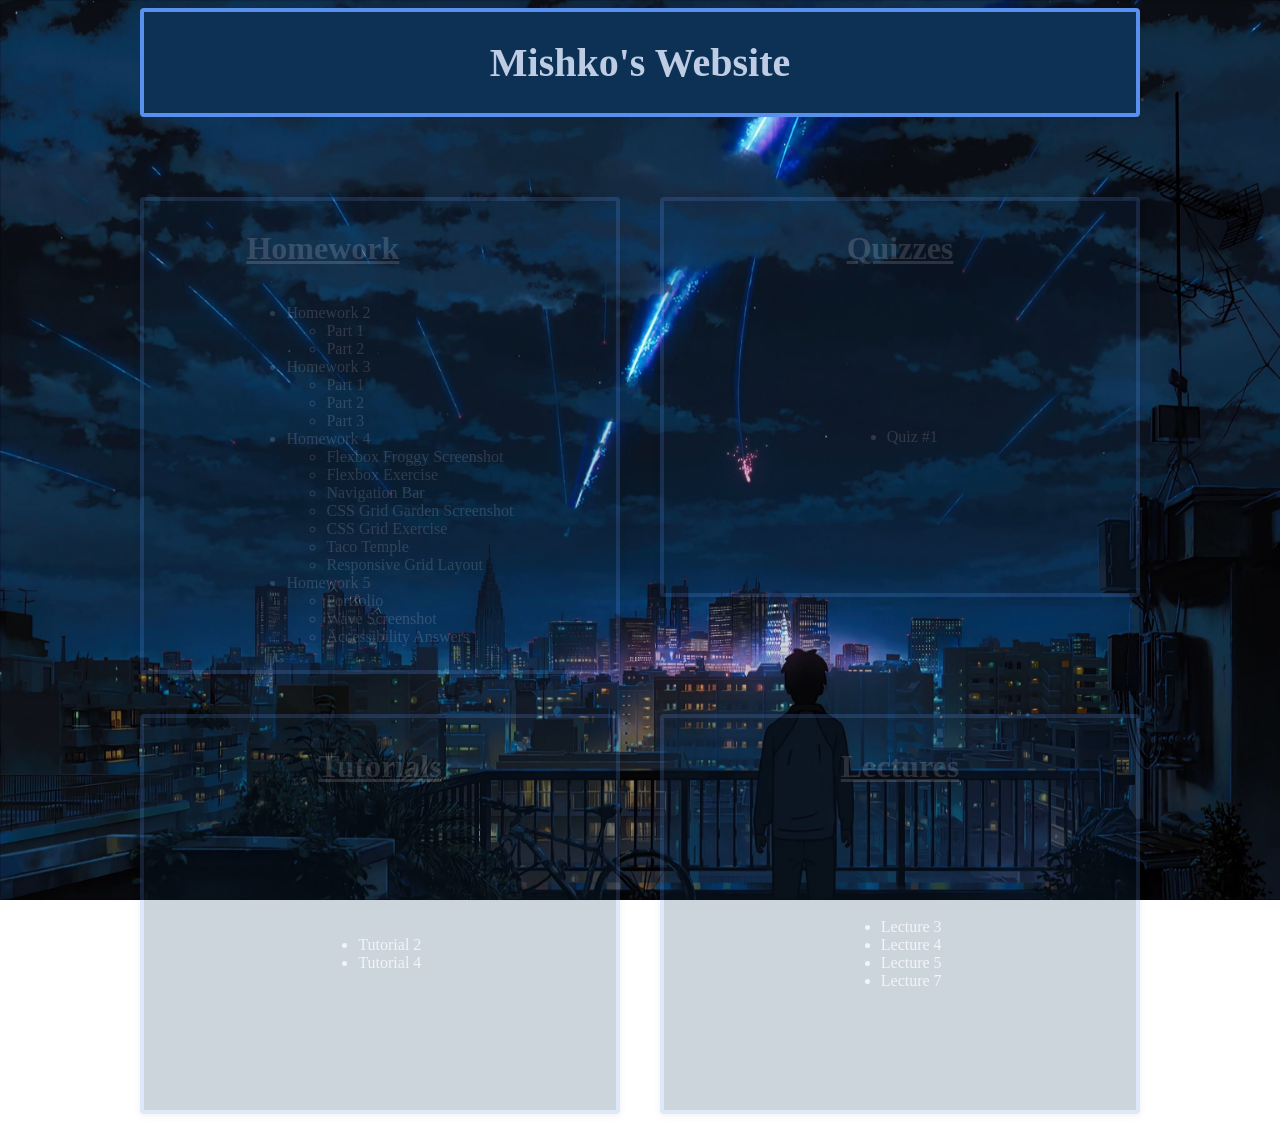
<file: index.html>
<!DOCTYPE html>
<html lang="en">

<head>
    <meta charset="UTF-8">
    <meta http-equiv="X-UA-Compatible" content="IE=edge">
    <meta name="viewport" content="width=device-width, initial-scale=1.0">
    <link rel="stylesheet" href="styles.css">
    <title>Mishko's Website</title>
    
    <style>
        body {
          background-image: url('images/yournamepc.jpg');
          background-repeat: no-repeat;
          background-attachment: fixed;
          background-size: cover;
        }
	</style>

    <style>
        a:link {
            color: #BECDE4;;
            background-color: transparent;
            text-decoration: none;
        }
        a:visited {
            color: #BECDE4;
            background-color: transparent;
            text-decoration: line-through;
        }
        a:hover {
            color: #5990ED;
            background-color: transparent;
            text-decoration: wavy;
        }
        a:active {
            color: #0D3155;
            background-color: transparent;
            text-decoration: underline;
        }
    </style>


</head>

<body>
    <header>
         <div class="header">
            <h1>Mishko's Website</h1>
        </div>
    </header>
    

        <div class="container">
            <div class="item homework"><h1><u><b>Homework</b></u></h1>
                <ul>
                <li>Homework 2</li>
                    <ul>
                        <li><a href="../homework/hw02/task01/index.html">Part 1</a></li>
                        <li><a href="../homework/hw02/task02/history.html">Part 2</a></li>
                    </ul>    
                <li>Homework 3</li>
                    <ul>
                        <li><a href="../homework/hw03/exercise01/css_diner_screenshot.png">Part 1</a></li>
                        <li><a href="../homework/hw03/exercise02/index.html">Part 2</a></li>
                        <li><a href="../homework/hw03/exercise03/index.html">Part 3</a></li>
                    </ul>
                <li>Homework 4</li>
                    <ul>
                        <li><a href="../homework/hw04/01-flexbox-froggy/flexboxfroggy.png">Flexbox Froggy Screenshot</a></li>
                        <li><a href="../homework/hw04/02-flex/index.html">Flexbox Exercise</a></li>
                        <li><a href="../homework/hw04/03-navbar/index.html">Navigation Bar</a></li>
                        <li><a href="../homework/hw04/04-css-grid-garden/gridgarden.png">CSS Grid Garden Screenshot</a></li>
                        <li><a href="../homework/hw04/05-grid/index.html">CSS Grid Exercise</a></li>
                        <li><a href="../homework/hw04/06-tacotemple/index.html">Taco Temple</a> </li>
                        <li><a href="../homework/hw04/07-responsive-layout-grid/index.html">Responsive Grid Layout</a></li>
                    </ul>
                <li>Homework 5</li>
                    <ul>
                        <li><a href="../homework/hw05/index.html">Portfolio</a></li>
                        <li><a href="../homework/hw05/wavescreenshot.png">Wave Screenshot</a></li>
                        <li><a href="../homework/hw05/accessibility-answers.txt">Accessibility Answers</a></li>
                    </ul>
                </ul>
            </div>
        
        <div class="item tutorials"><h1><u><b>Tutorials</b></u></h1>
    
            <ul>
                <li><a href="../tutorials/tutorial02/index.html">Tutorial 2</a></li>
                <li><a href="../tutorials/tutorial04/index.html">Tutorial 4</a></li>
            </ul>   

        </div>

        <div class="item quizzes"><h1><u><b>Quizzes</b></u></h1>
        
            <ul>
                <li><a href="../quiz/quiz01/index.html">Quiz #1</a></li>
            </ul>
            
        </div>

        <div class="item lectures"><h1><u><b>Lectures</b></u></h1>
            
            <ul>
                <li><a href="../lectures/lecture03/index.html">Lecture 3</a></li>
                <li><a href="../lectures/lecture04/index.html">Lecture 4</a> </li>
                <li><a href="../lectures/lecture05/intro-css-gallery/index.html">Lecture 5</a> </li>
                <li><a href="../lectures/lecture07/01-pseudo-classes-with-transitions/index.html">Lecture 7</a> </li>
            </ul>

        </div>
    </div>
</body>

</html>
</file>
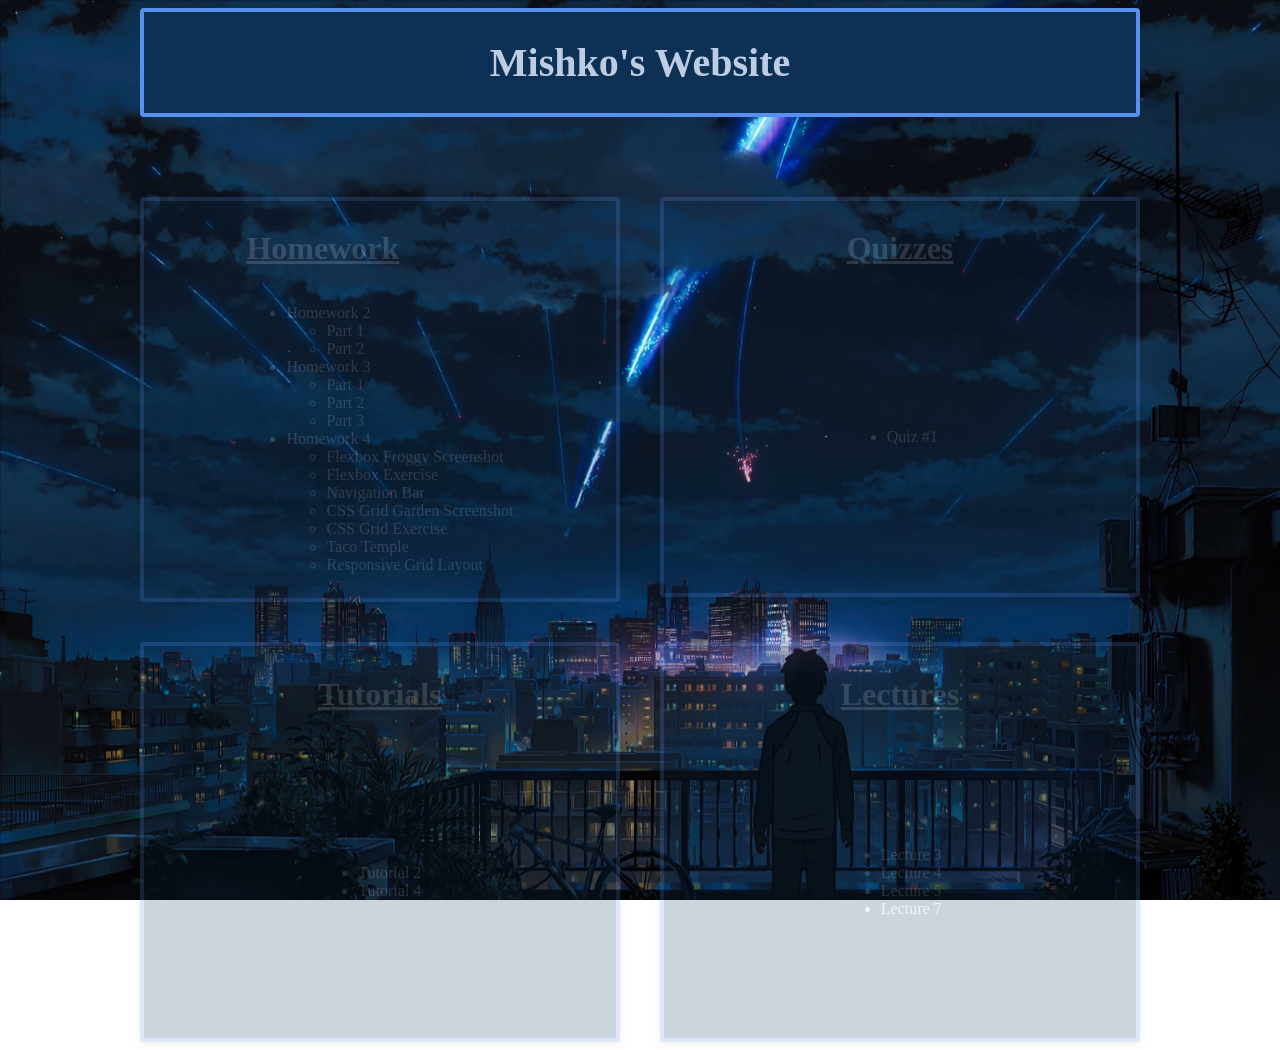
<file: assignments/index.html>
<!DOCTYPE html>
<html lang="en">

<head>
    <meta charset="UTF-8">
    <meta http-equiv="X-UA-Compatible" content="IE=edge">
    <meta name="viewport" content="width=device-width, initial-scale=1.0">
    <link rel="stylesheet" href="styles.css">
    <title>Mishko's Website</title>
    
    <style>
        body {
          background-image: url('images/yournamepc.jpg');
          background-repeat: no-repeat;
          background-attachment: fixed;
          background-size: cover;
        }
	</style>

    <style>
        a:link {
            color: #BECDE4;;
            background-color: transparent;
            text-decoration: none;
        }
        a:visited {
            color: #BECDE4;
            background-color: transparent;
            text-decoration: line-through;
        }
        a:hover {
            color: #5990ED;
            background-color: transparent;
            text-decoration: wavy;
        }
        a:active {
            color: #0D3155;
            background-color: transparent;
            text-decoration: underline;
        }
    </style>


</head>

<body>
    <header>
         <div class="header">
            <h1>Mishko's Website</h1>
        </div>
    </header>
    

        <div class="container">
            <div class="item homework"><h1><u><b>Homework</b></u></h1>
                <ul>
                <li>Homework 2</li>
                    <ul>
                        <li><a href="../homework/hw02/task01/index.html">Part 1</a></li>
                        <li><a href="../homework/hw02/task02/history.html">Part 2</a></li>
                    </ul>    
                <li>Homework 3</li>
                    <ul>
                        <li><a href="../homework/hw03/exercise01/css_diner_screenshot.png">Part 1</a></li>
                        <li><a href="../homework/hw03/exercise02/index.html">Part 2</a></li>
                        <li><a href="../homework/hw03/exercise03/index.html">Part 3</a></li>
                    </ul>
                <li>Homework 4</li>
                    <ul>
                        <li><a href="../homework/hw04/01-flexbox-froggy/flexboxfroggy.png">Flexbox Froggy Screenshot</a></li>
                        <li><a href="../homework/hw04/02-flex/index.html">Flexbox Exercise</a></li>
                        <li><a href="../homework/hw04/03-navbar/index.html">Navigation Bar</a></li>
                        <li><a href="../homework/hw04/04-css-grid-garden/gridgarden.png">CSS Grid Garden Screenshot</a></li>
                        <li><a href="../homework/hw04/05-grid/index.html">CSS Grid Exercise</a></li>
                        <li><a href="../homework/hw04/06-tacotemple/index.html">Taco Temple</a> </li>
                        <li><a href="../homework/hw04/07-responsive-layout-grid/index.html">Responsive Grid Layout</a></li>
                    </ul>
                </ul>
            </div>
        
        <div class="item tutorials"><h1><u><b>Tutorials</b></u></h1>
    
            <ul>
                <li><a href="../tutorials/tutorial02/index.html">Tutorial 2</a></li>
                <li><a href="../tutorials/tutorial04/index.html">Tutorial 4</a></li>
            </ul>   

        </div>

        <div class="item quizzes"><h1><u><b>Quizzes</b></u></h1>
        
            <ul>
                <li><a href="../quiz/quiz01/index.html">Quiz #1</a></li>
            </ul>
            
        </div>

        <div class="item lectures"><h1><u><b>Lectures</b></u></h1>
            
            <ul>
                <li><a href="../lectures/lecture03/index.html">Lecture 3</a></li>
                <li><a href="../lectures/lecture04/index.html">Lecture 4</a> </li>
                <li><a href="../lectures/lecture05/intro-css-gallery/index.html">Lecture 5</a> </li>
                <li><a href="../lectures/lecture07/01-pseudo-classes-with-transitions/index.html">Lecture 7</a> </li>
            </ul>

        </div>
    </div>
</body>

</html>
</file>
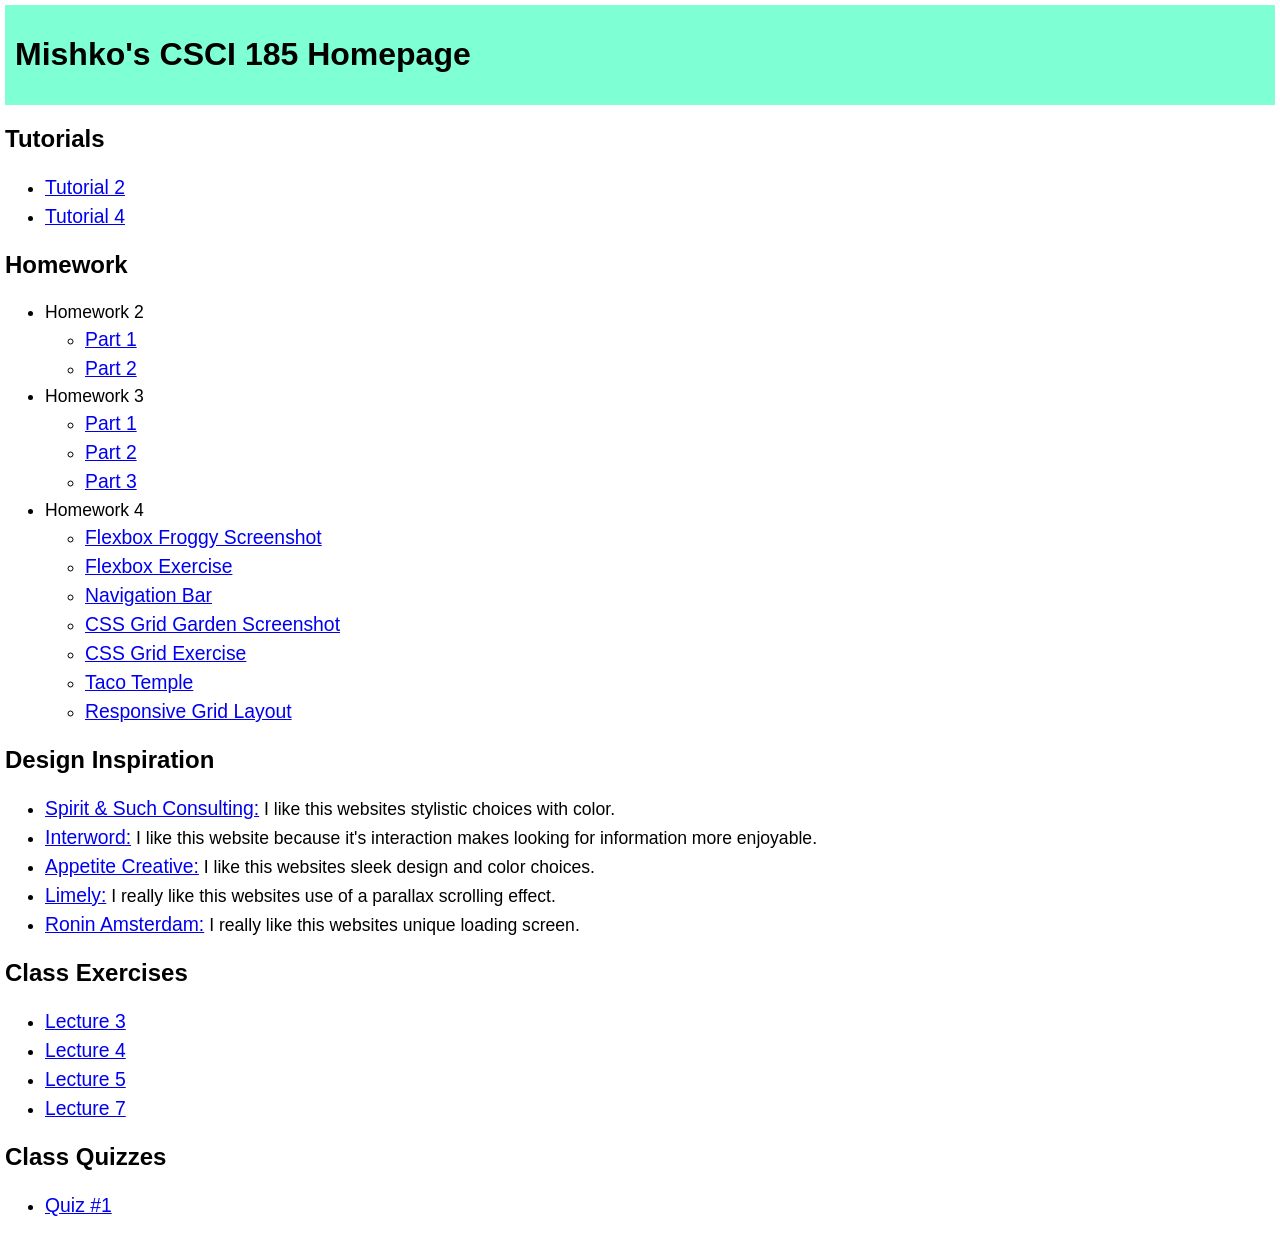
<file: assignments/oldhomepage/index.html>
<!-- You're welcome to change any of this! -->
<!DOCTYPE html>
<html lang="en">
   <head>
        <!-- stylesheets and metadata go here -->
       <title>My CSCI 185 Homepage</title>       
       <link rel="stylesheet" href="styles.css">
   </head>
   <body>
       <!-- HTML content tags go here. Change anything you want! -->
       <header>
           <h1>Mishko's CSCI 185 Homepage</h1>
       </header> 
       <main>

            <section id="tutorials">
                <h2>Tutorials</h2>
                <ul>
                    <li><a href="../tutorials/tutorial02/index.html">Tutorial 2</a></li>
                    <li><a href="../tutorials/tutorial04/index.html">Tutorial 4</a></li>
                </ul>
            </section>

            <section id="homework">
                <h2>Homework</h2>
                
                    <ul>
                        <li>Homework 2</li>
                            <ul>
                                <li><a href="../homework/hw02/task01/index.html">Part 1</a></li>
                                <li><a href="../homework/hw02/task02/history.html">Part 2</a></li>
                            </ul>    
                        <li>Homework 3</li>
                            <ul>
                                <li><a href="../homework/hw03/exercise01/css_diner_screenshot.png">Part 1</a></li>
                                <li><a href="../homework/hw03/exercise02/index.html">Part 2</a></li>
                                <li><a href="../homework/hw03/exercise03/index.html">Part 3</a></li>
                            </ul>
                        <li>Homework 4</li>
                            <ul>
                                <li><a href="../homework/hw04/01-flexbox-froggy/flexboxfroggy.png">Flexbox Froggy Screenshot</a></li>
                                <li><a href="../homework/hw04/02-flex/index.html">Flexbox Exercise</a></li>
                                <li><a href="../homework/hw04/03-navbar/index.html">Navigation Bar</a></li>
                                <li><a href="../homework/hw04/04-css-grid-garden/gridgarden.png">CSS Grid Garden Screenshot</a></li>
                                <li><a href="../homework/hw04/05-grid/index.html">CSS Grid Exercise</a></li>
                                <li><a href="../homework/hw04/06-tacotemple/index.html">Taco Temple</a> </li>
                                <li><a href="../homework/hw04/07-responsive-layout-grid/index.html">Responsive Grid Layout</a></li>
                            </ul>
                    </ul>
               
            </section>

            <section id="inspiration">
                <h2>Design Inspiration</h2>
                <ul>
                    <li><a href="https://spiritsandsuch.com/">Spirit & Such Consulting:</a><span> I like this websites stylistic choices with color.</span> </li>
                    <li><a href="https://www.interword.hu/">Interword:</a><span> I like this website because it's interaction makes looking for information more enjoyable.</span> </li>
                    <li><a href="https://www.appetitecreative.com/">Appetite Creative:</a><span> I like this websites sleek design and color choices.</span> </li>
                    <li><a href="https://www.limely.co.uk/">Limely:</a><span> I really like this websites use of a parallax scrolling effect.</span> </li>
                    <li><a href="https://www.roninamsterdam.com/">Ronin Amsterdam:</a> <span> I really like this websites unique loading screen.</span></li>
                </ul>
            </section>

            <section id="class-exercises">
                <h2>Class Exercises</h2>
                <ul>
                    <li><a href="lectures/lecture03/index.html">Lecture 3</a></li>
                    <li><a href="lectures/lecture04/index.html">Lecture 4</a> </li>
                    <li><a href="lectures/lecture05/intro-css-gallery/index.html">Lecture 5</a> </li>
                    <li><a href="lectures/lecture07/01-pseudo-classes-with-transitions/index.html">Lecture 7</a> </li>
                </ul>
            </section>

            <section id="class-quizzes">
                <h2>Class Quizzes</h2>
                <ul>
                    <li><a href="../quiz/quiz01/index.html">Quiz #1</a></li>
                </ul>
            </section>
        </main>
   </body>
</html>
</file>
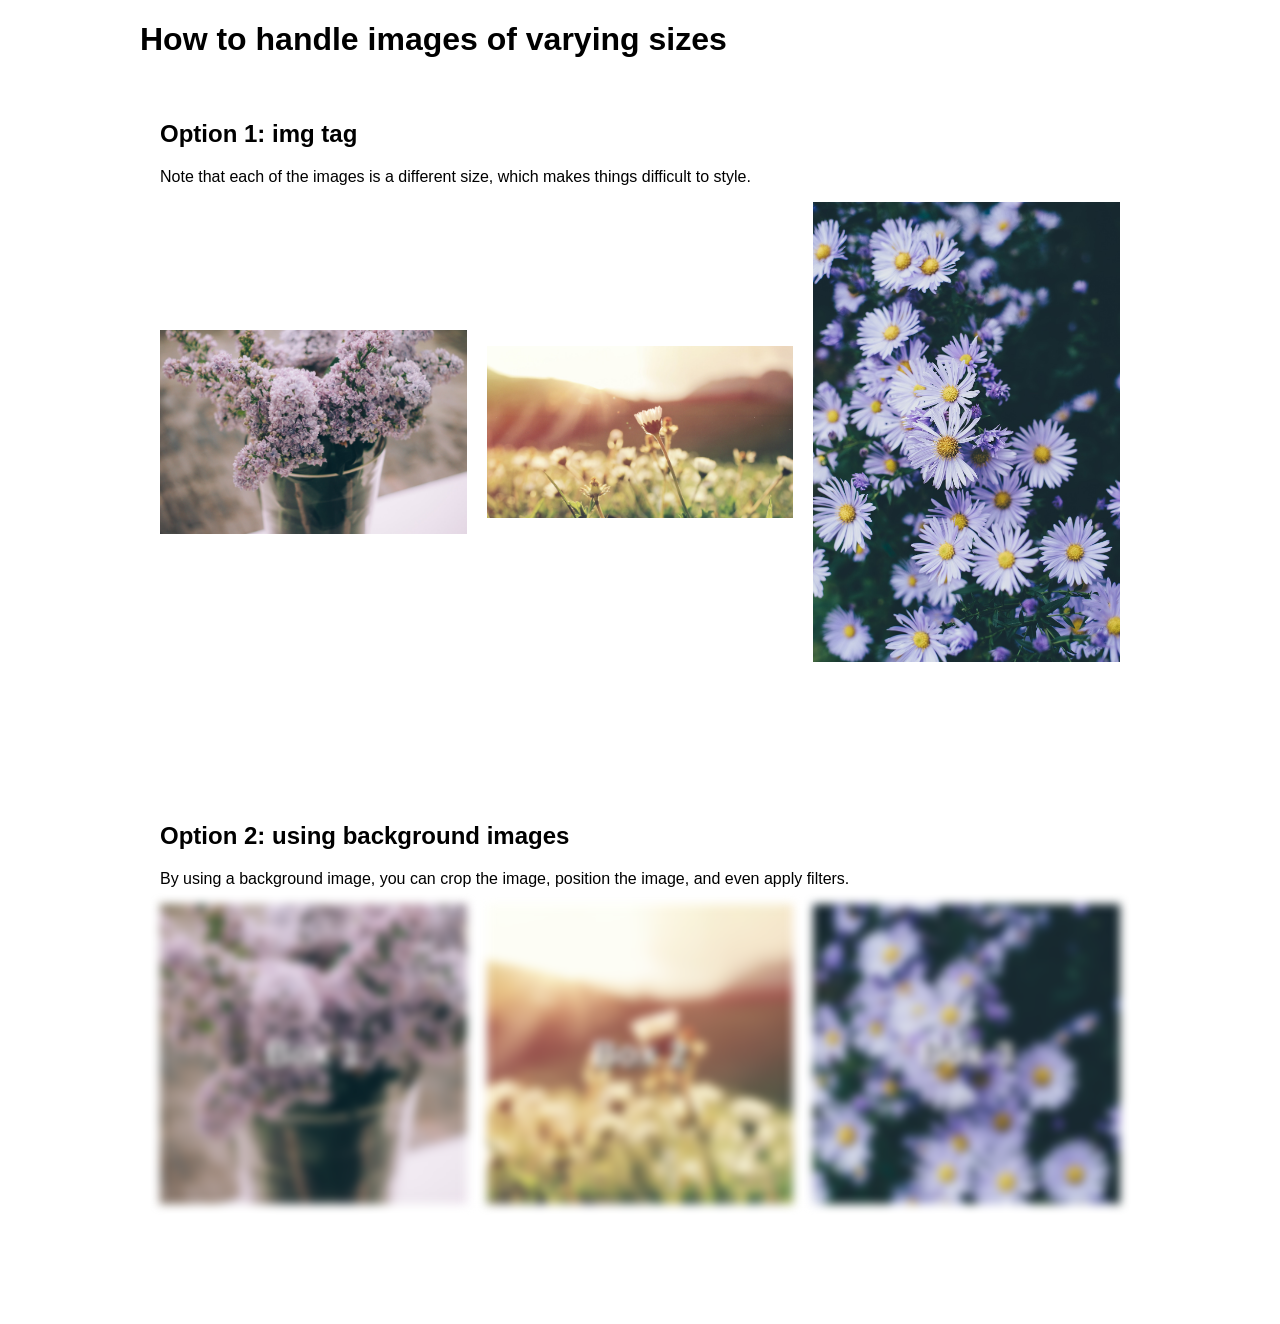
<file: background-media/01-images-mixed-sizes/index.html>
<!DOCTYPE html>
<html lang="en">

<head>
    <meta charset="UTF-8">
    <meta http-equiv="X-UA-Compatible" content="IE=edge">
    <meta name="viewport" content="width=device-width, initial-scale=1.0">
    <link rel="stylesheet" href="styles.css">
    <title>Parallax Simple</title>
</head>

<body>
    <h1>How to handle images of varying sizes</h1>

    <section>
        <h2>Option 1: img tag</h2>
        <p>Note that each of the images is a different size, which makes things difficult to style.</p>
        <div class="images">
            <img src="images/img1.jpg" alt="first image" />
            <img src="images/img2.jpg" alt="second image" />
            <img src="images/img3.jpg" alt="third image" />
        </div>
    </section>

    <section>
        <h2>Option 2: using background images</h2>
        <p>By using a background image, you can crop the image, position the image, and even apply filters.</p>
        <div class="images">
            <div class="image img1">
                <p>Box 1</p>
            </div>
            <div class="image img2">
                <p>Box 2</p>
            </div>
            <div class="image img3">
                <p>Box 3</p>
            </div>
        </div>
    </section>
</body>

</html>
</file>
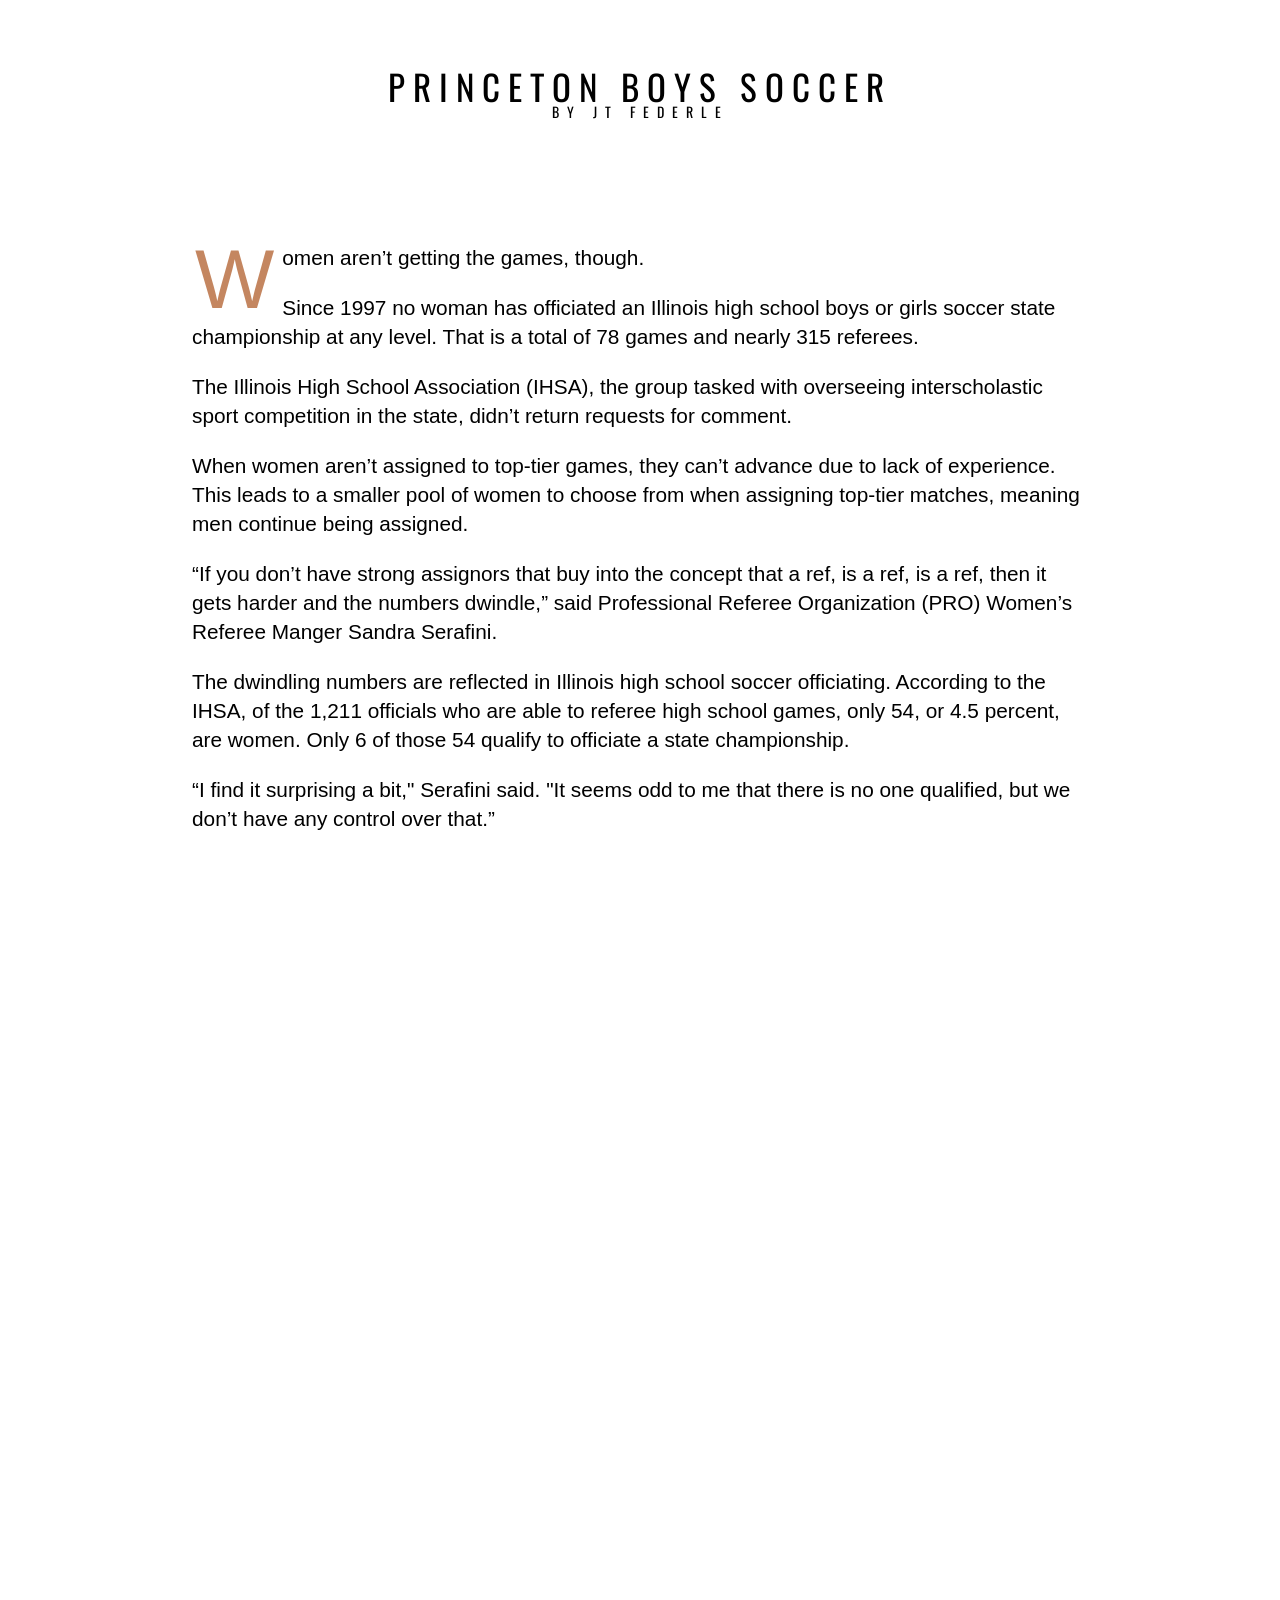
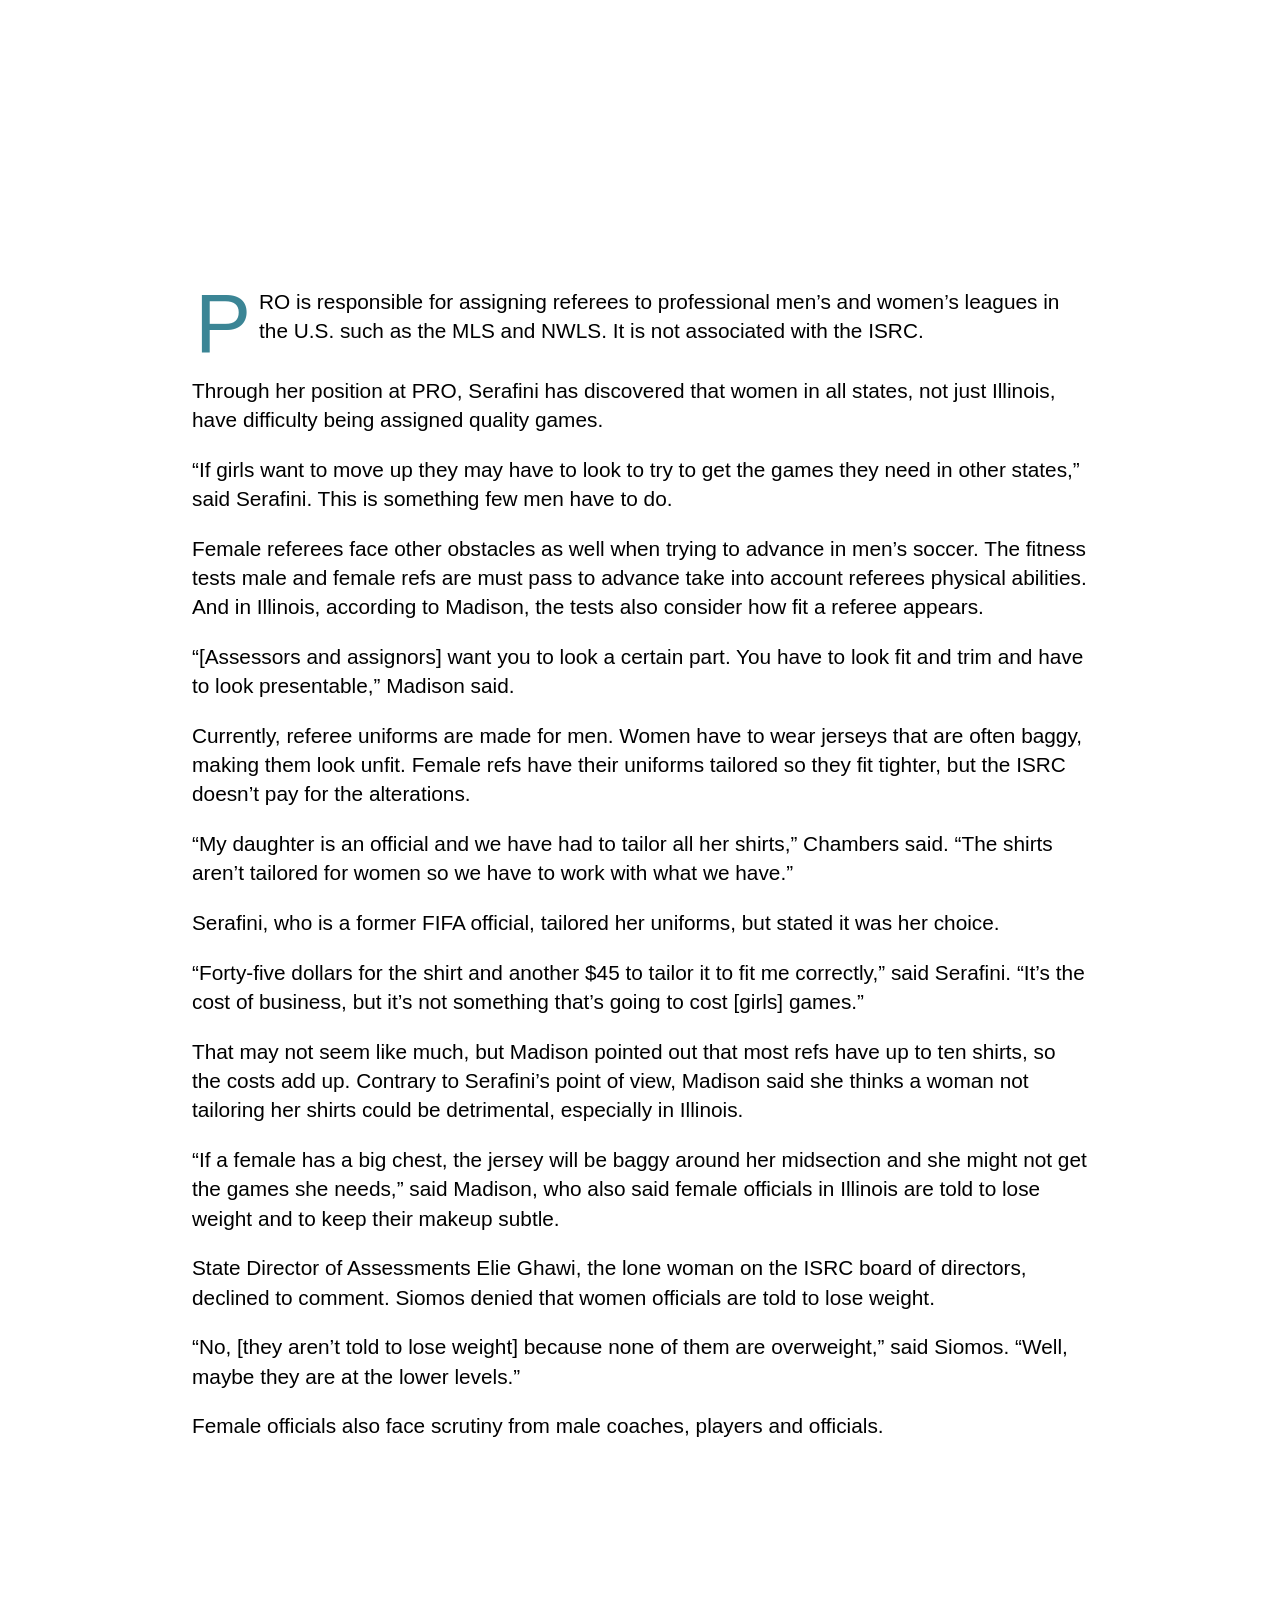
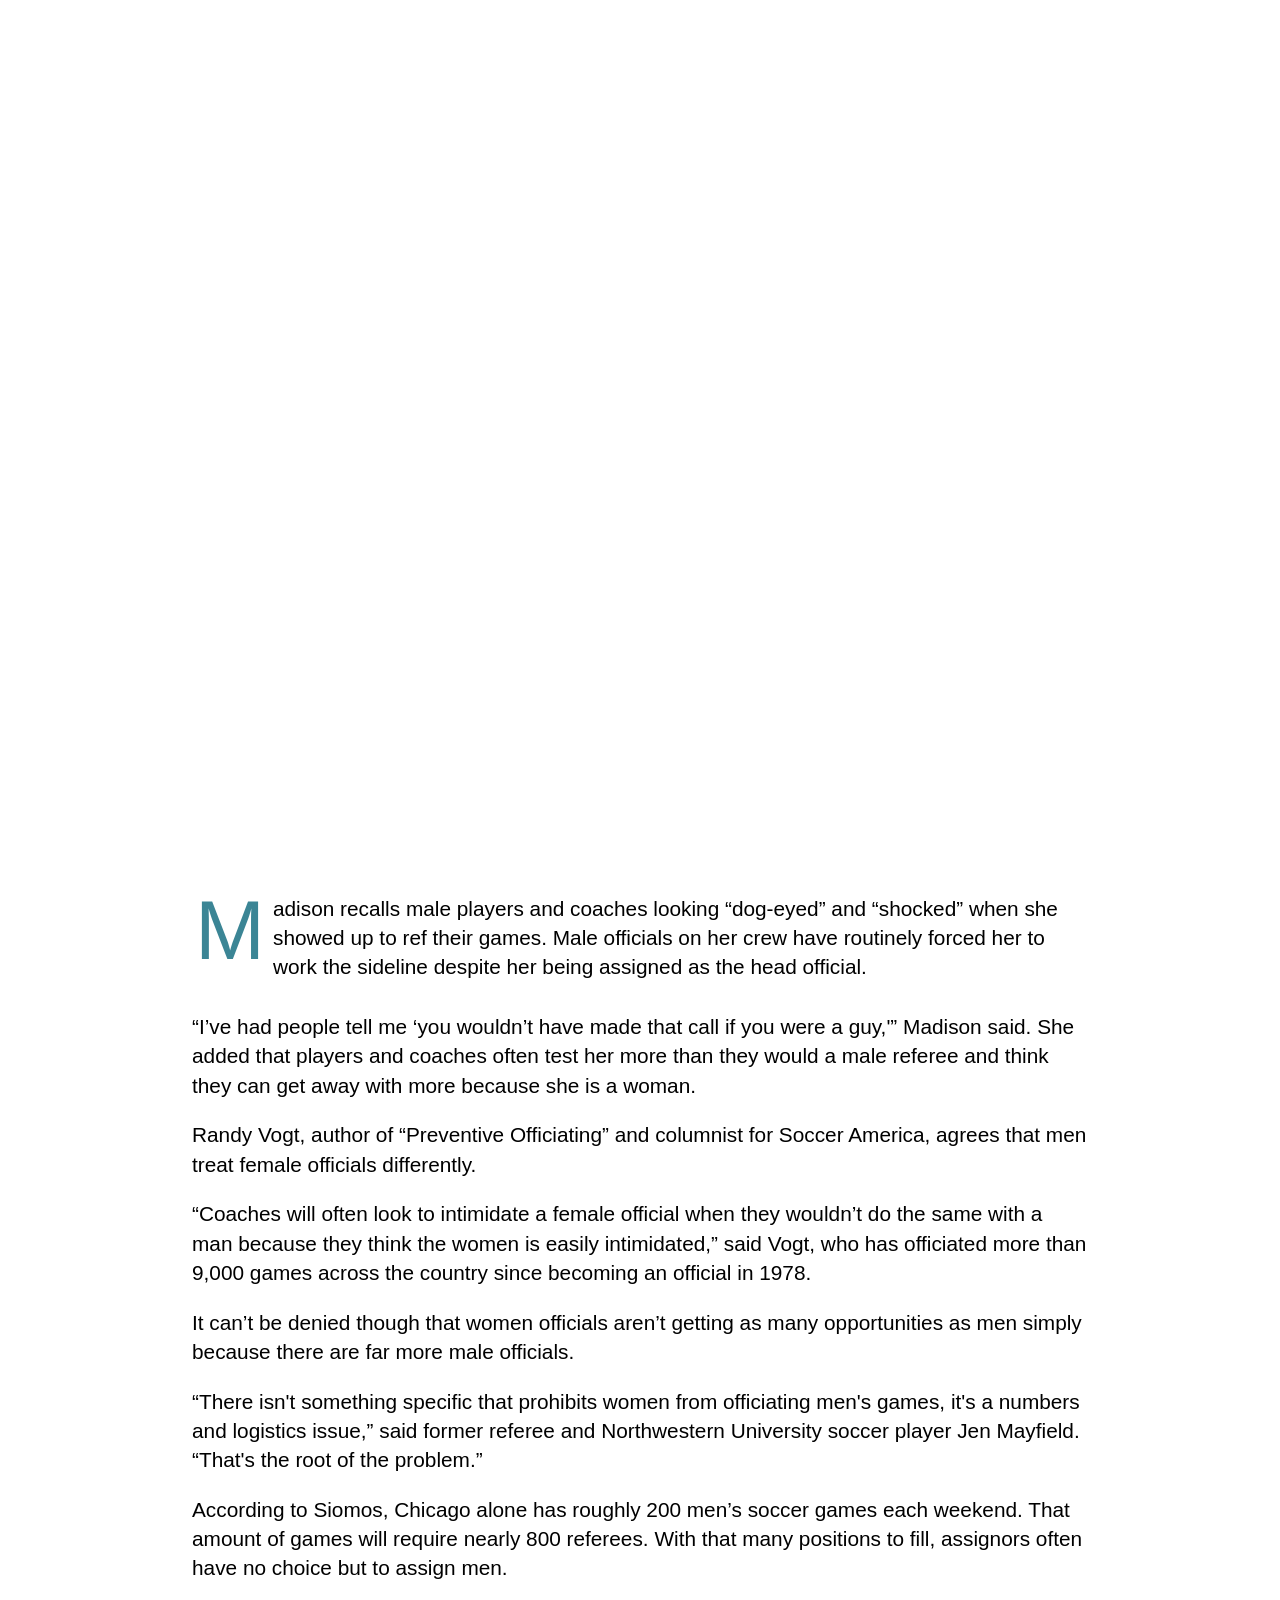
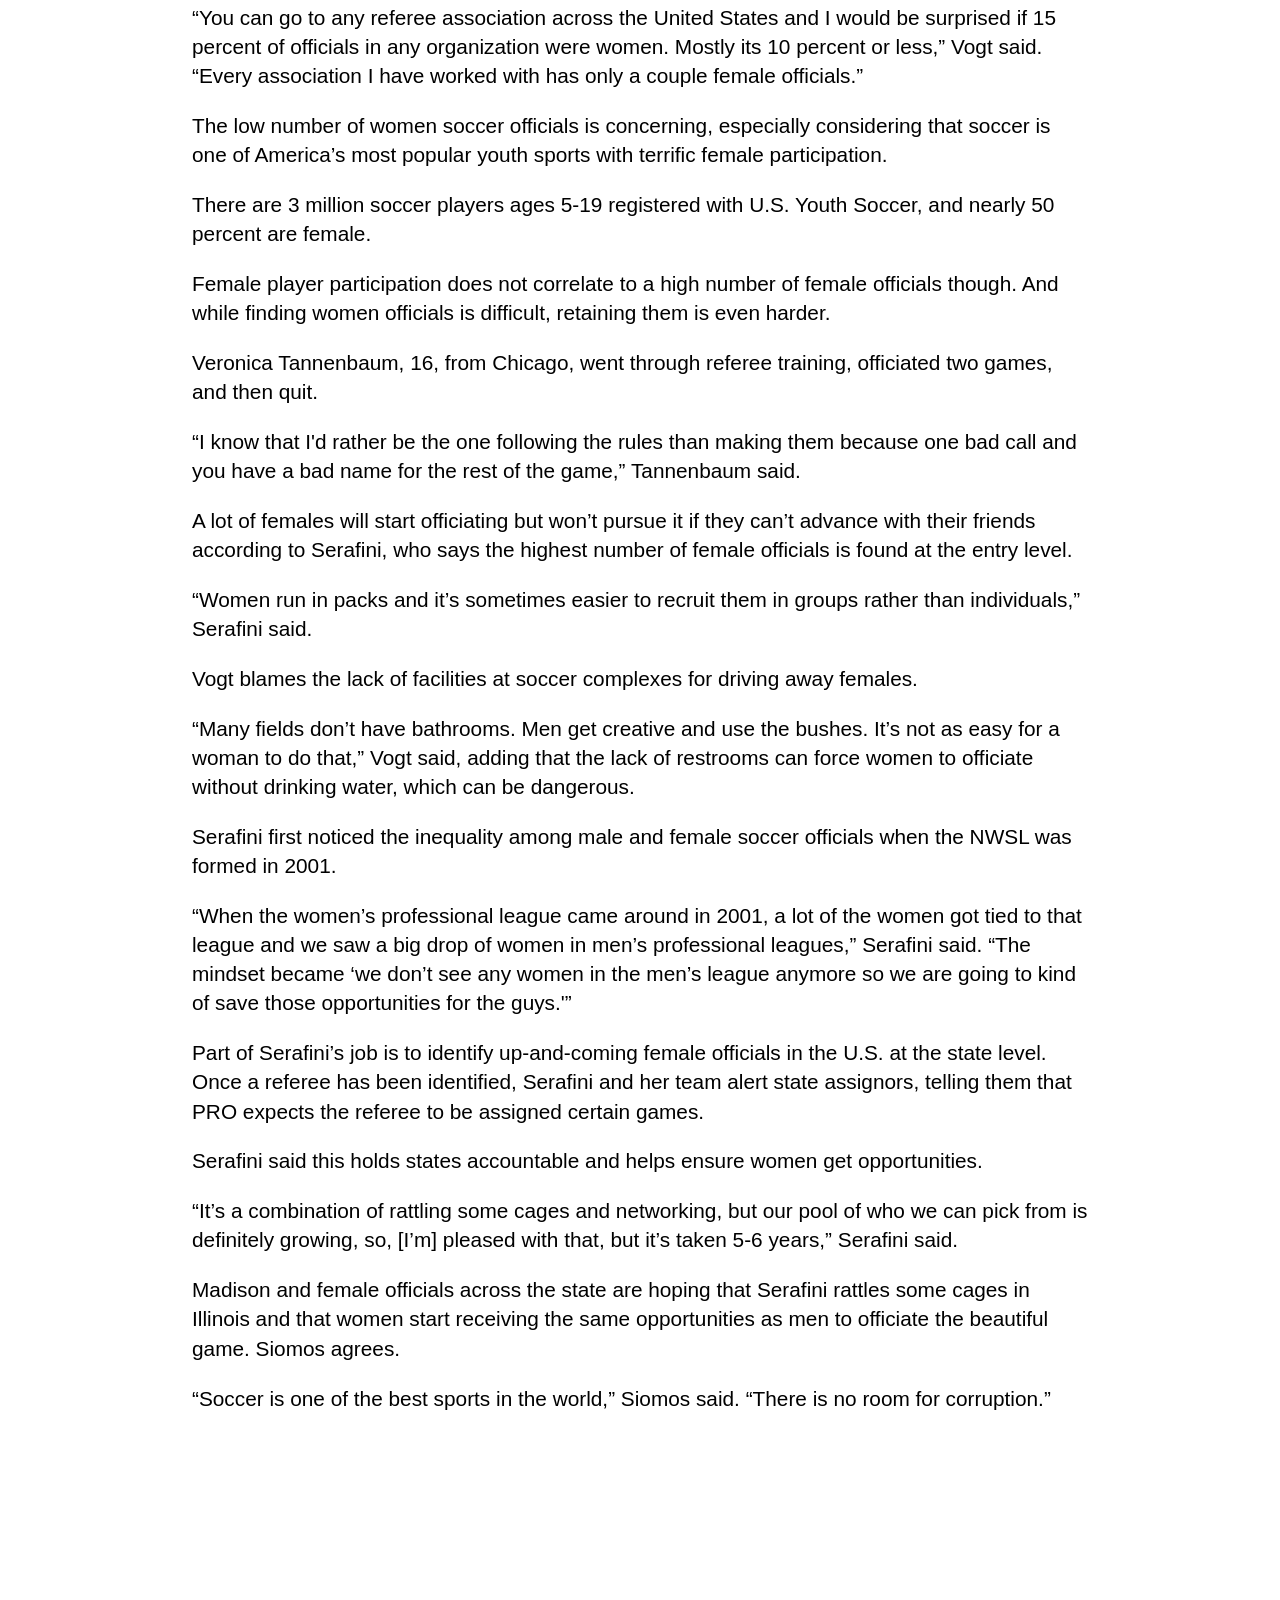
<file: background-media/03-image-bg-parallax/index.html>
<!DOCTYPE html>
<html lang="en">

<head>
    <meta charset="UTF-8" />
    <title>Image: background-attachment: fixed</title>
    <link rel="stylesheet" href="style.css" />
</head>

<body>
    <section>
        <div class="title">
            <h1>Princeton Boys Soccer</h1>
            <h3>By JT Federle</h3>
        </div>
    </section>

    <section class="content">
        <div class="block">
            <p>
                <span class="first-character atw">W</span>omen aren’t getting the
                games, though.
            </p>

            <p>
                Since 1997 no woman has officiated an Illinois high school boys or
                girls soccer state championship at any level. That is a total of 78
                games and nearly 315 referees.
            </p>

            <p>
                The Illinois High School Association (IHSA), the group tasked with
                overseeing interscholastic sport competition in the state, didn’t
                return requests for comment.
            </p>

            <p>
                When women aren’t assigned to top-tier games, they can’t advance due
                to lack of experience. This leads to a smaller pool of women to choose
                from when assigning top-tier matches, meaning men continue being
                assigned.
            </p>

            <p>
                “If you don’t have strong assignors that buy into the concept that a
                ref, is a ref, is a ref, then it gets harder and the numbers dwindle,”
                said Professional Referee Organization (PRO) Women’s Referee Manger
                Sandra Serafini.
            </p>

            <p>
                The dwindling numbers are reflected in Illinois high school soccer
                officiating. According to the IHSA, of the 1,211 officials who are
                able to referee high school games, only 54, or 4.5 percent, are women.
                Only 6 of those 54 qualify to officiate a state championship.
            </p>

            <p>
                “I find it surprising a bit," Serafini said. "It seems odd to me that
                there is no one qualified, but we don’t have any control over that.”
            </p>
        </div>
    </section>

    <!-- Parallax Panel 1 -->
    <section>
        <div class="parallax-one">
            <h2>
                No Female Has Officiated A High School Soccer State Championship Since
                1997
            </h2>
        </div>
    </section>

    <section class="content">
        <div class="block">
            <p>
                <span class="first-character sc">P</span>RO is responsible for
                assigning referees to professional men’s and women’s leagues in the
                U.S. such as the MLS and NWLS. It is not associated with the ISRC.
            </p>

            <p class="margin-top-10">
                Through her position at PRO, Serafini has discovered that women in all
                states, not just Illinois, have difficulty being assigned quality
                games.
            </p>

            <p>
                “If girls want to move up they may have to look to try to get the
                games they need in other states,” said Serafini. This is something few
                men have to do.
            </p>

            <p>
                Female referees face other obstacles as well when trying to advance in
                men’s soccer. The fitness tests male and female refs are must pass to
                advance take into account referees physical abilities. And in
                Illinois, according to Madison, the tests also consider how fit a
                referee appears.
            </p>

            <p>
                “[Assessors and assignors] want you to look a certain part. You have
                to look fit and trim and have to look presentable,” Madison said.
            </p>

            <p>
                Currently, referee uniforms are made for men. Women have to wear
                jerseys that are often baggy, making them look unfit. Female refs have
                their uniforms tailored so they fit tighter, but the ISRC doesn’t pay
                for the alterations.
            </p>

            <p>
                “My daughter is an official and we have had to tailor all her shirts,”
                Chambers said. “The shirts aren’t tailored for women so we have to
                work with what we have.”
            </p>

            <p>
                Serafini, who is a former FIFA official, tailored her uniforms, but
                stated it was her choice.
            </p>

            <p>
                “Forty-five dollars for the shirt and another $45 to tailor it to fit
                me correctly,” said Serafini. “It’s the cost of business, but it’s not
                something that’s going to cost [girls] games.”
            </p>

            <p>
                That may not seem like much, but Madison pointed out that most refs
                have up to ten shirts, so the costs add up. Contrary to Serafini’s
                point of view, Madison said she thinks a woman not tailoring her
                shirts could be detrimental, especially in Illinois.
            </p>

            <p>
                “If a female has a big chest, the jersey will be baggy around her
                midsection and she might not get the games she needs,” said Madison,
                who also said female officials in Illinois are told to lose weight and
                to keep their makeup subtle.
            </p>

            <p>
                State Director of Assessments Elie Ghawi, the lone woman on the ISRC
                board of directors, declined to comment. Siomos denied that women
                officials are told to lose weight.
            </p>

            <p>
                “No, [they aren’t told to lose weight] because none of them are
                overweight,” said Siomos. “Well, maybe they are at the lower levels.”
            </p>

            <p>
                Female officials also face scrutiny from male coaches, players and
                officials.
            </p>
        </div>
    </section>

    <!-- Parallax Panel 2 -->
    <section>
        <div class="parallax-two">
            <h2>
                Female Refs Often Have To Go Out Of State To Get The Games They Need
                To Advance
            </h2>
        </div>
    </section>

    <section class="content">
        <div class="block">
            <p>
                <span class="first-character sc">M</span>adison recalls male players
                and coaches looking “dog-eyed” and “shocked” when she showed up to ref
                their games. Male officials on her crew have routinely forced her to
                work the sideline despite her being assigned as the head official.
            </p>

            <p class="margin-top-10">
                “I’ve had people tell me ‘you wouldn’t have made that call if you were
                a guy,'” Madison said. She added that players and coaches often test
                her more than they would a male referee and think they can get away
                with more because she is a woman.
            </p>

            <p>
                Randy Vogt, author of “Preventive Officiating” and columnist for
                Soccer America, agrees that men treat female officials differently.
            </p>

            <p>
                “Coaches will often look to intimidate a female official when they
                wouldn’t do the same with a man because they think the women is easily
                intimidated,” said Vogt, who has officiated more than 9,000 games
                across the country since becoming an official in 1978.
            </p>

            <p>
                It can’t be denied though that women officials aren’t getting as many
                opportunities as men simply because there are far more male officials.
            </p>

            <p>
                “There isn't something specific that prohibits women from officiating
                men's games, it's a numbers and logistics issue,” said former referee
                and Northwestern University soccer player Jen Mayfield. “That's the
                root of the problem.”
            </p>

            <p>
                According to Siomos, Chicago alone has roughly 200 men’s soccer games
                each weekend. That amount of games will require nearly 800 referees.
                With that many positions to fill, assignors often have no choice but
                to assign men.
            </p>

            <p>
                “You can go to any referee association across the United States and I
                would be surprised if 15 percent of officials in any organization were
                women. Mostly its 10 percent or less,” Vogt said. “Every association I
                have worked with has only a couple female officials.”
            </p>

            <p>
                The low number of women soccer officials is concerning, especially
                considering that soccer is one of America’s most popular youth sports
                with terrific female participation.
            </p>

            <p>
                There are 3 million soccer players ages 5-19 registered with U.S.
                Youth Soccer, and nearly 50 percent are female.
            </p>

            <p>
                Female player participation does not correlate to a high number of
                female officials though. And while finding women officials is
                difficult, retaining them is even harder.
            </p>

            <p>
                Veronica Tannenbaum, 16, from Chicago, went through referee training,
                officiated two games, and then quit.
            </p>

            <p>
                “I know that I'd rather be the one following the rules than making
                them because one bad call and you have a bad name for the rest of the
                game,” Tannenbaum said.
            </p>

            <p>
                A lot of females will start officiating but won’t pursue it if they
                can’t advance with their friends according to Serafini, who says the
                highest number of female officials is found at the entry level.
            </p>

            <p>
                “Women run in packs and it’s sometimes easier to recruit them in
                groups rather than individuals,” Serafini said.
            </p>

            <p>
                Vogt blames the lack of facilities at soccer complexes for driving
                away females.
            </p>

            <p>
                “Many fields don’t have bathrooms. Men get creative and use the
                bushes. It’s not as easy for a woman to do that,” Vogt said, adding
                that the lack of restrooms can force women to officiate without
                drinking water, which can be dangerous.
            </p>

            <p>
                Serafini first noticed the inequality among male and female soccer
                officials when the NWSL was formed in 2001.
            </p>

            <p>
                “When the women’s professional league came around in 2001, a lot of
                the women got tied to that league and we saw a big drop of women in
                men’s professional leagues,” Serafini said. “The mindset became ‘we
                don’t see any women in the men’s league anymore so we are going to
                kind of save those opportunities for the guys.'”
            </p>

            <p>
                Part of Serafini’s job is to identify up-and-coming female officials
                in the U.S. at the state level. Once a referee has been identified,
                Serafini and her team alert state assignors, telling them that PRO
                expects the referee to be assigned certain games.
            </p>

            <p>
                Serafini said this holds states accountable and helps ensure women get
                opportunities.
            </p>

            <p>
                “It’s a combination of rattling some cages and networking, but our
                pool of who we can pick from is definitely growing, so, [I’m] pleased
                with that, but it’s taken 5-6 years,” Serafini said.
            </p>

            <p>
                Madison and female officials across the state are hoping that Serafini
                rattles some cages in Illinois and that women start receiving the same
                opportunities as men to officiate the beautiful game. Siomos agrees.
            </p>

            <p>
                “Soccer is one of the best sports in the world,” Siomos said. “There
                is no room for corruption.”
            </p>
        </div>
    </section>

    <!-- Parallax Panel 3 -->
    <section>
        <div class="parallax-three">
            <h2>No Female Refs Were Part Of The men's 2014 fifa world cup</h2>
        </div>
    </section>
</body>

</html>
</file>
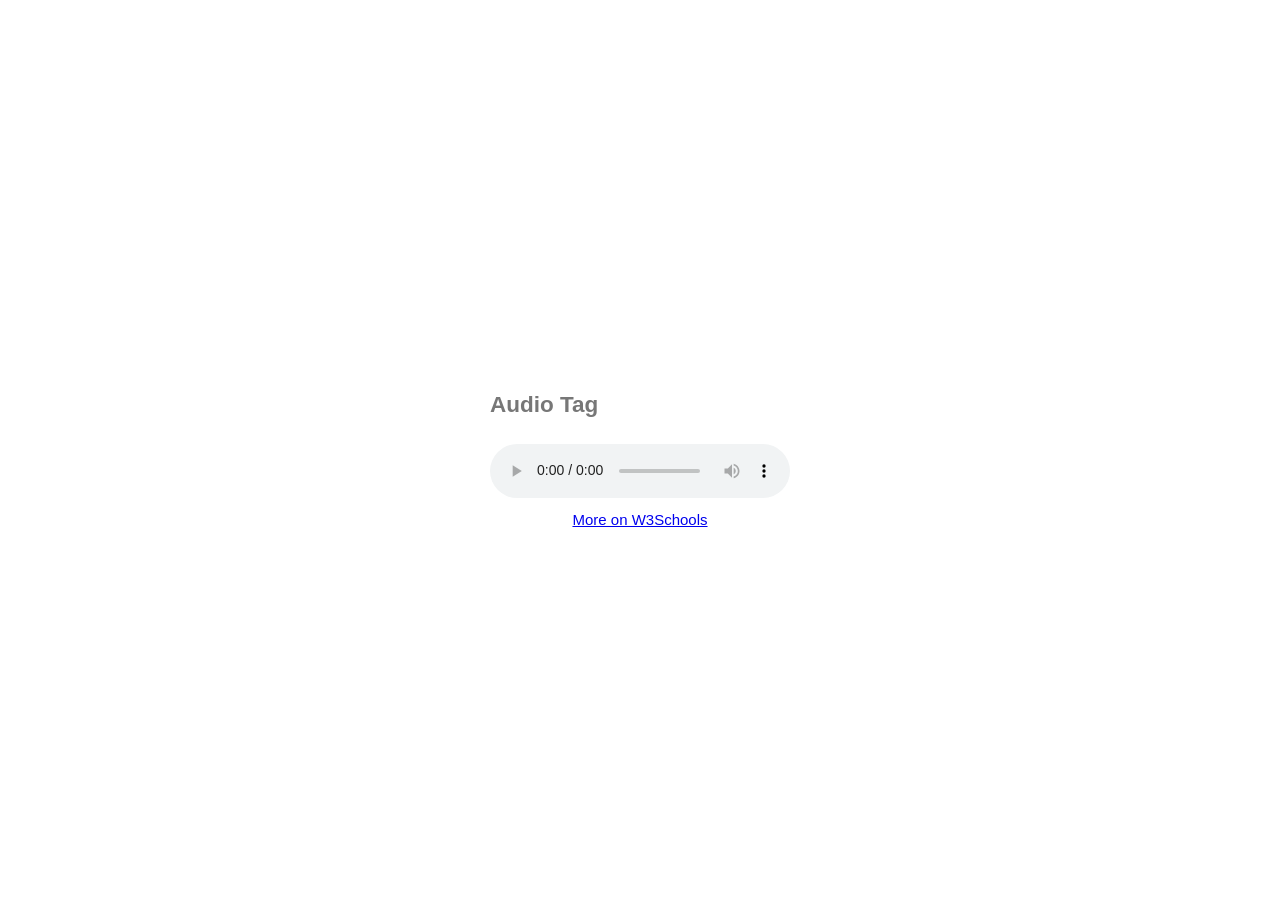
<file: background-media/05_audio_simple/index.html>
<!DOCTYPE html>
<html lang="en">
    <head>
        <title>Simple Parallax Demo</title>
        <link rel="stylesheet" href="styles.css">
    </head>
    <body>
        <section>
            <h1>Audio Tag</h1>
            <audio controls>
                <source src="https://p.scdn.co/mp3-preview/bfead324ff26bdd67bb793114f7ad3a7b328a48e?cid=9697a3a271d24deea38f8b7fbfa0e13c" type="audio/mpeg" />
            </audio>
        </section>
        <a href="https://www.w3schools.com/html/html5_audio.asp">More on W3Schools</a>

    </body>
</html>
</file>
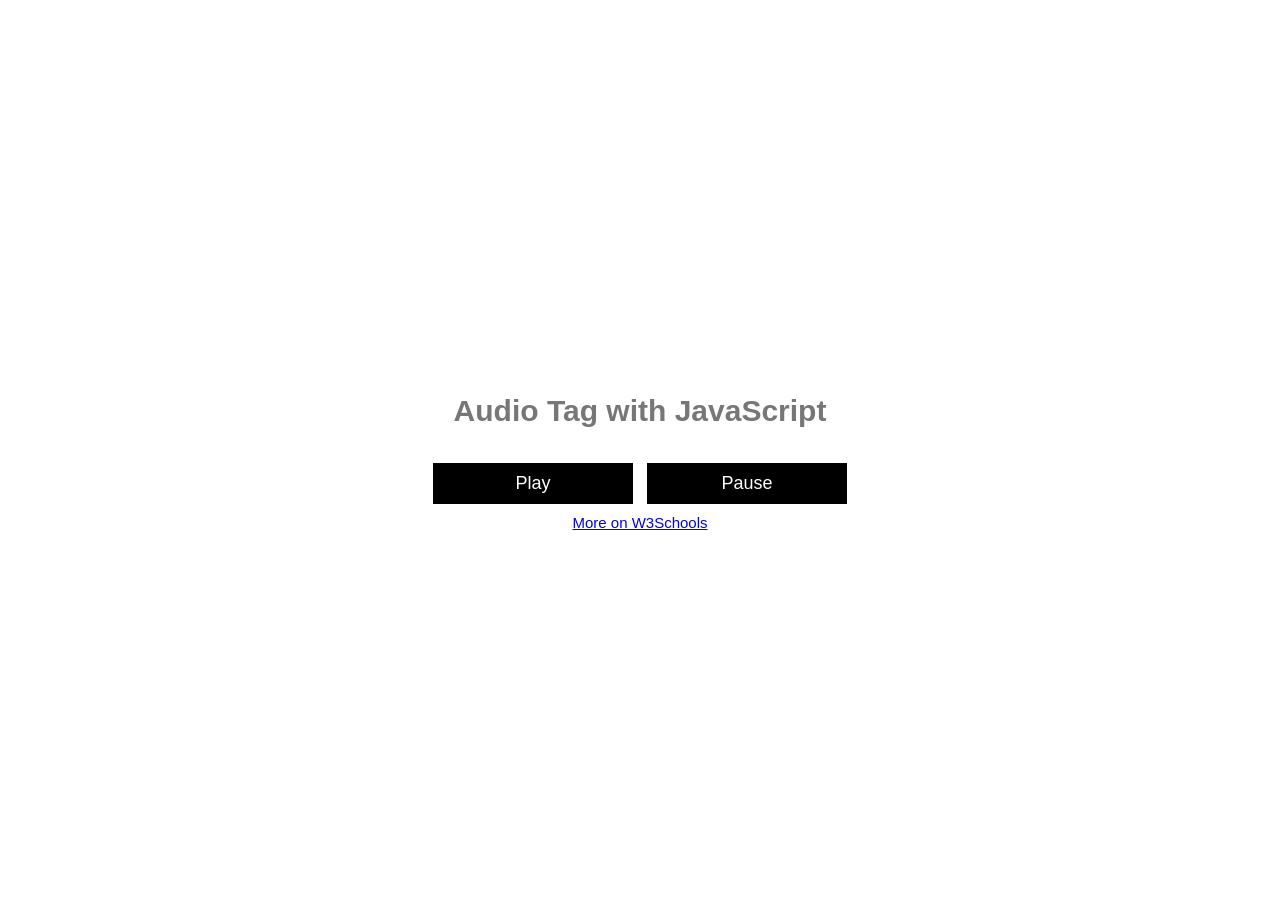
<file: background-media/06_audio_js/index.html>
<!DOCTYPE html>
<html lang="en">
    <head>
        <title>Simple Parallax Demo</title>
        <script src="main.js" defer type="text/javascript"></script>
        <link rel="stylesheet" href="styles.css">
    </head>
    <body>
        <h1>Audio Tag with JavaScript</h1>
        <section>
            <audio>
                <source src="https://p.scdn.co/mp3-preview/bfead324ff26bdd67bb793114f7ad3a7b328a48e?cid=9697a3a271d24deea38f8b7fbfa0e13c" type="audio/mpeg" />
            </audio>
        </section>
        <section>
            <button class="btn" id="play">Play</button>
            <button class="btn" id="pause">Pause</button>
        </section> 
        <a href="https://www.w3schools.com/html/html5_audio.asp">More on W3Schools</a>

    </body>
</html>
</file>
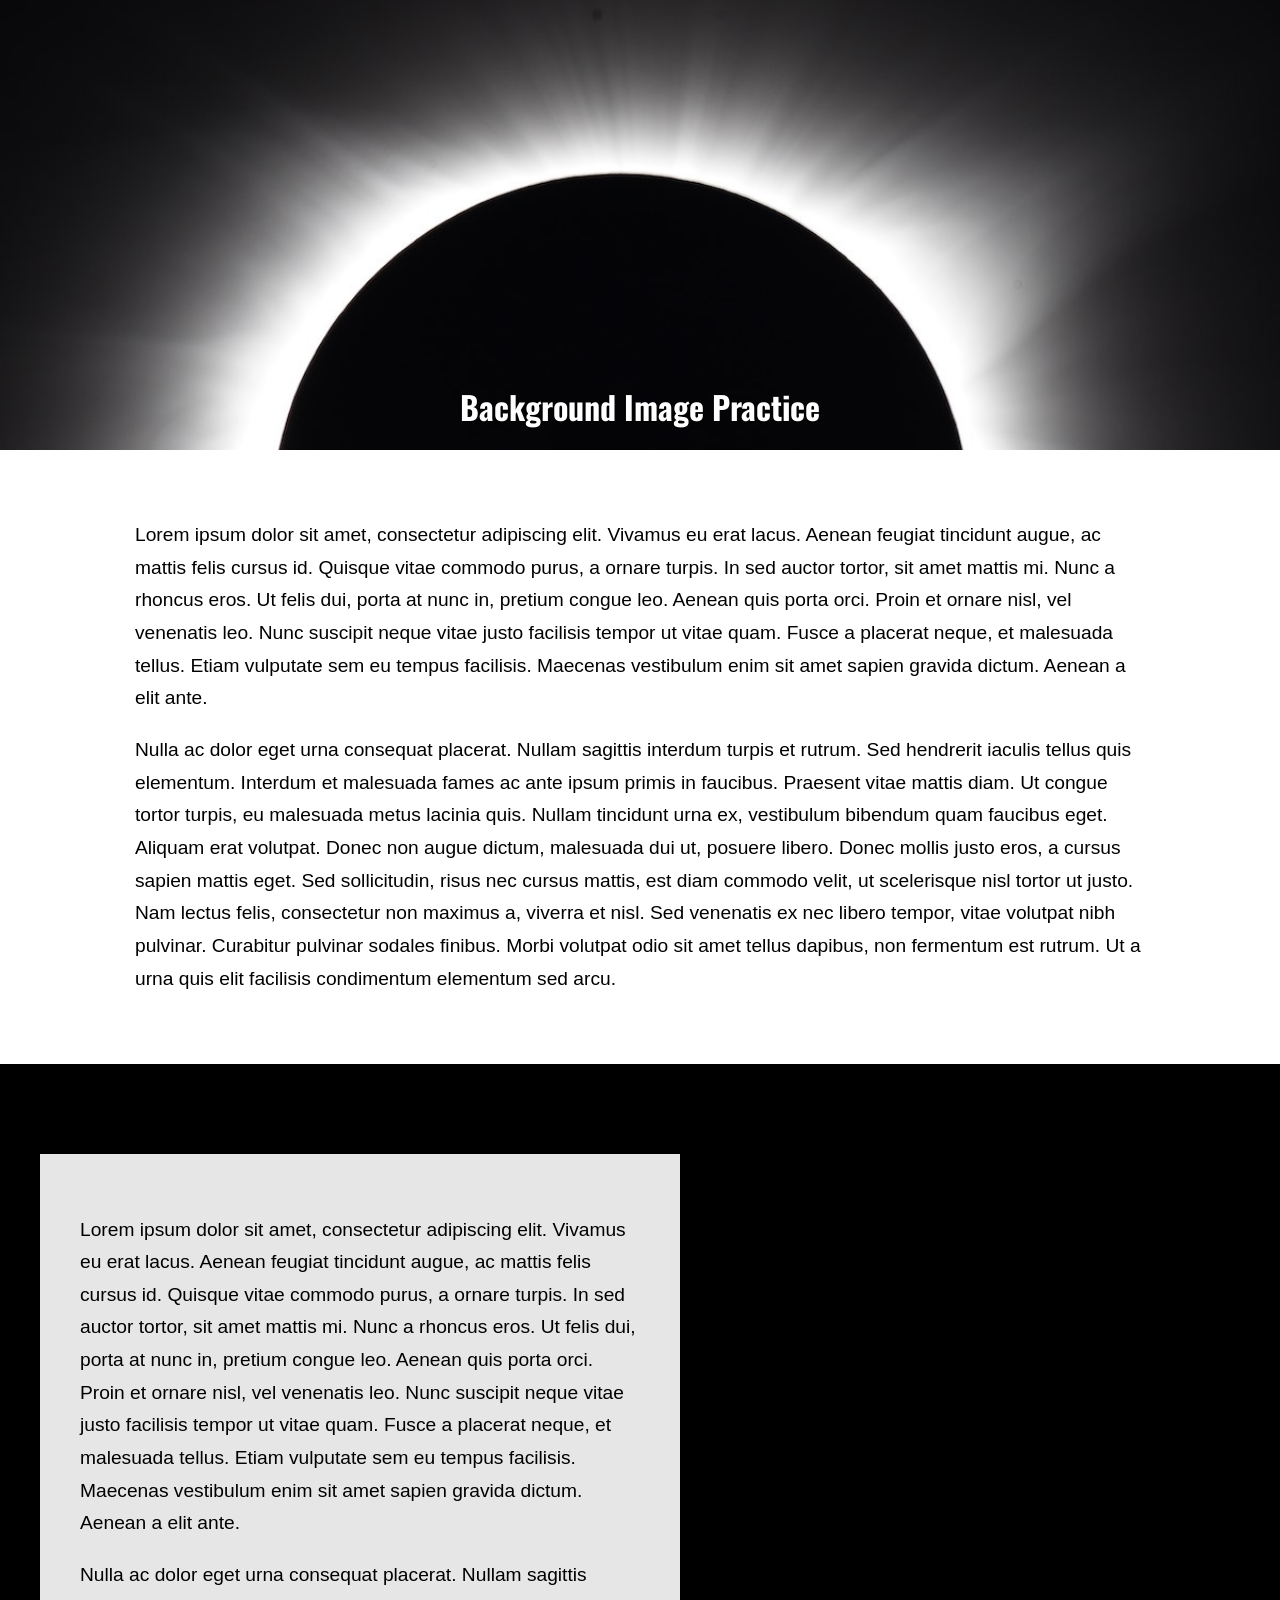
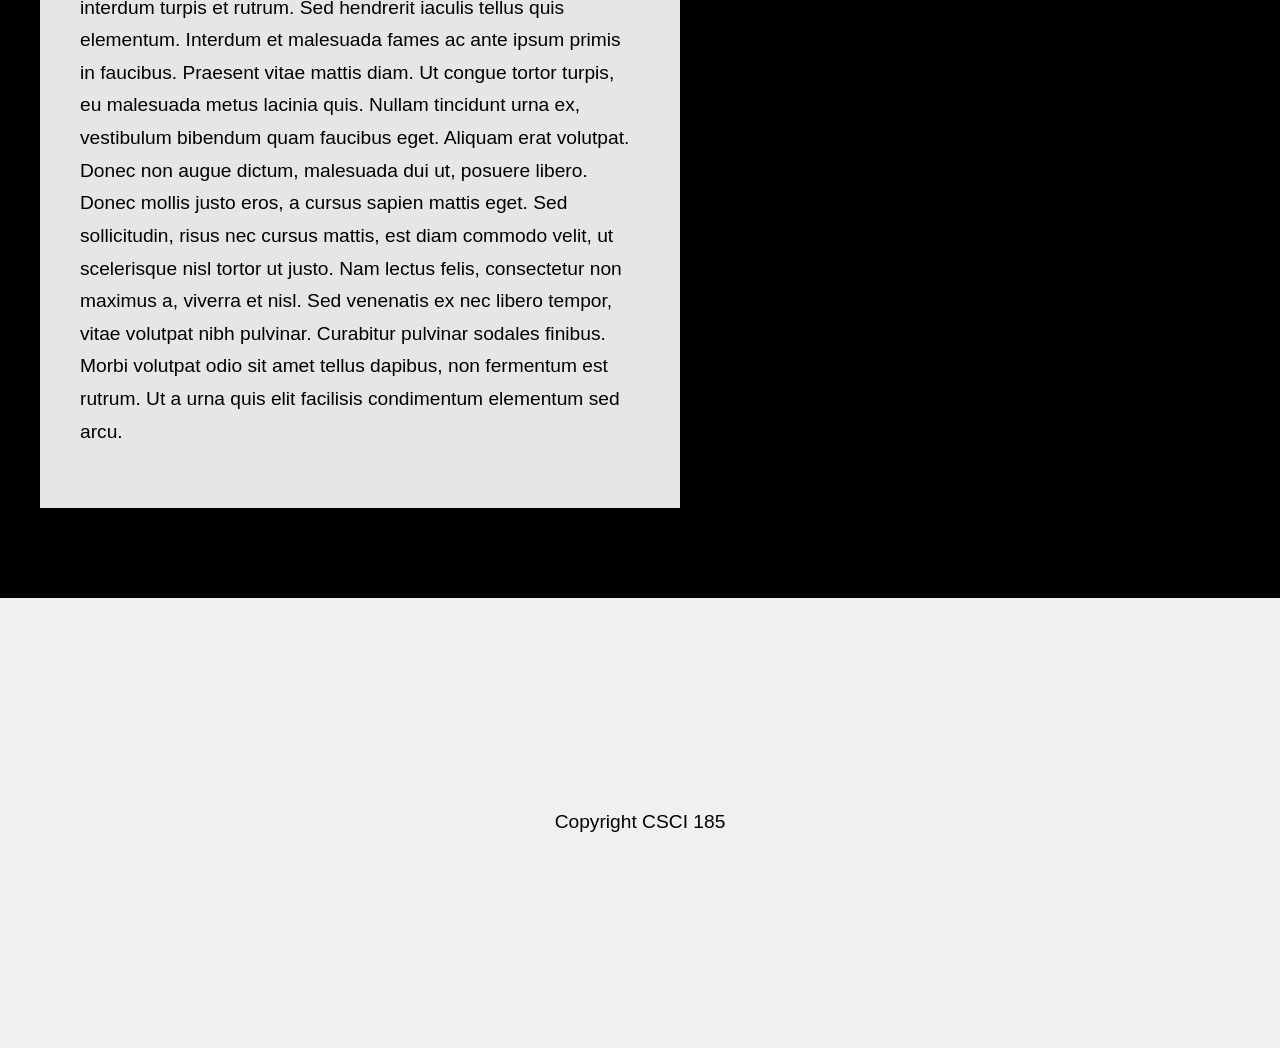
<file: background-media/in-class-exercise/index.html>
<!DOCTYPE html>
<html lang="en">
<head>
    <meta charset="UTF-8">
    <meta http-equiv="X-UA-Compatible" content="IE=edge">
    <meta name="viewport" content="width=device-width, initial-scale=1.0">
    <link rel="stylesheet" href="styles.css">
    <title>Background Image Practice</title>
</head>
<body>
    <header>
        <h1>Background Image Practice</h1>
    </header>
    <main>
        <section id="section1">
            <p>Lorem ipsum dolor sit amet, consectetur adipiscing elit. Vivamus eu erat lacus. Aenean feugiat tincidunt augue, ac mattis felis cursus id. Quisque vitae commodo purus, a ornare turpis. In sed auctor tortor, sit amet mattis mi. Nunc a rhoncus eros. Ut felis dui, porta at nunc in, pretium congue leo. Aenean quis porta orci. Proin et ornare nisl, vel venenatis leo. Nunc suscipit neque vitae justo facilisis tempor ut vitae quam. Fusce a placerat neque, et malesuada tellus. Etiam vulputate sem eu tempus facilisis. Maecenas vestibulum enim sit amet sapien gravida dictum. Aenean a elit ante.</p>

            <p>Nulla ac dolor eget urna consequat placerat. Nullam sagittis interdum turpis et rutrum. Sed hendrerit iaculis tellus quis elementum. Interdum et malesuada fames ac ante ipsum primis in faucibus. Praesent vitae mattis diam. Ut congue tortor turpis, eu malesuada metus lacinia quis. Nullam tincidunt urna ex, vestibulum bibendum quam faucibus eget. Aliquam erat volutpat. Donec non augue dictum, malesuada dui ut, posuere libero. Donec mollis justo eros, a cursus sapien mattis eget. Sed sollicitudin, risus nec cursus mattis, est diam commodo velit, ut scelerisque nisl tortor ut justo. Nam lectus felis, consectetur non maximus a, viverra et nisl. Sed venenatis ex nec libero tempor, vitae volutpat nibh pulvinar. Curabitur pulvinar sodales finibus. Morbi volutpat odio sit amet tellus dapibus, non fermentum est rutrum. Ut a urna quis elit facilisis condimentum elementum sed arcu.</p>

        </section>

        <section id="section2">
            <div class="text-container">
                <p>Lorem ipsum dolor sit amet, consectetur adipiscing elit. Vivamus eu erat lacus. Aenean feugiat tincidunt augue, ac mattis felis cursus id. Quisque vitae commodo purus, a ornare turpis. In sed auctor tortor, sit amet mattis mi. Nunc a rhoncus eros. Ut felis dui, porta at nunc in, pretium congue leo. Aenean quis porta orci. Proin et ornare nisl, vel venenatis leo. Nunc suscipit neque vitae justo facilisis tempor ut vitae quam. Fusce a placerat neque, et malesuada tellus. Etiam vulputate sem eu tempus facilisis. Maecenas vestibulum enim sit amet sapien gravida dictum. Aenean a elit ante.</p>

                <p>Nulla ac dolor eget urna consequat placerat. Nullam sagittis interdum turpis et rutrum. Sed hendrerit iaculis tellus quis elementum. Interdum et malesuada fames ac ante ipsum primis in faucibus. Praesent vitae mattis diam. Ut congue tortor turpis, eu malesuada metus lacinia quis. Nullam tincidunt urna ex, vestibulum bibendum quam faucibus eget. Aliquam erat volutpat. Donec non augue dictum, malesuada dui ut, posuere libero. Donec mollis justo eros, a cursus sapien mattis eget. Sed sollicitudin, risus nec cursus mattis, est diam commodo velit, ut scelerisque nisl tortor ut justo. Nam lectus felis, consectetur non maximus a, viverra et nisl. Sed venenatis ex nec libero tempor, vitae volutpat nibh pulvinar. Curabitur pulvinar sodales finibus. Morbi volutpat odio sit amet tellus dapibus, non fermentum est rutrum. Ut a urna quis elit facilisis condimentum elementum sed arcu.</p>
 
            </div>
        </section>

        <footer>
            <p>Copyright CSCI 185</p>
        </footer>
    </main>
    
</body>
</html>
</file>
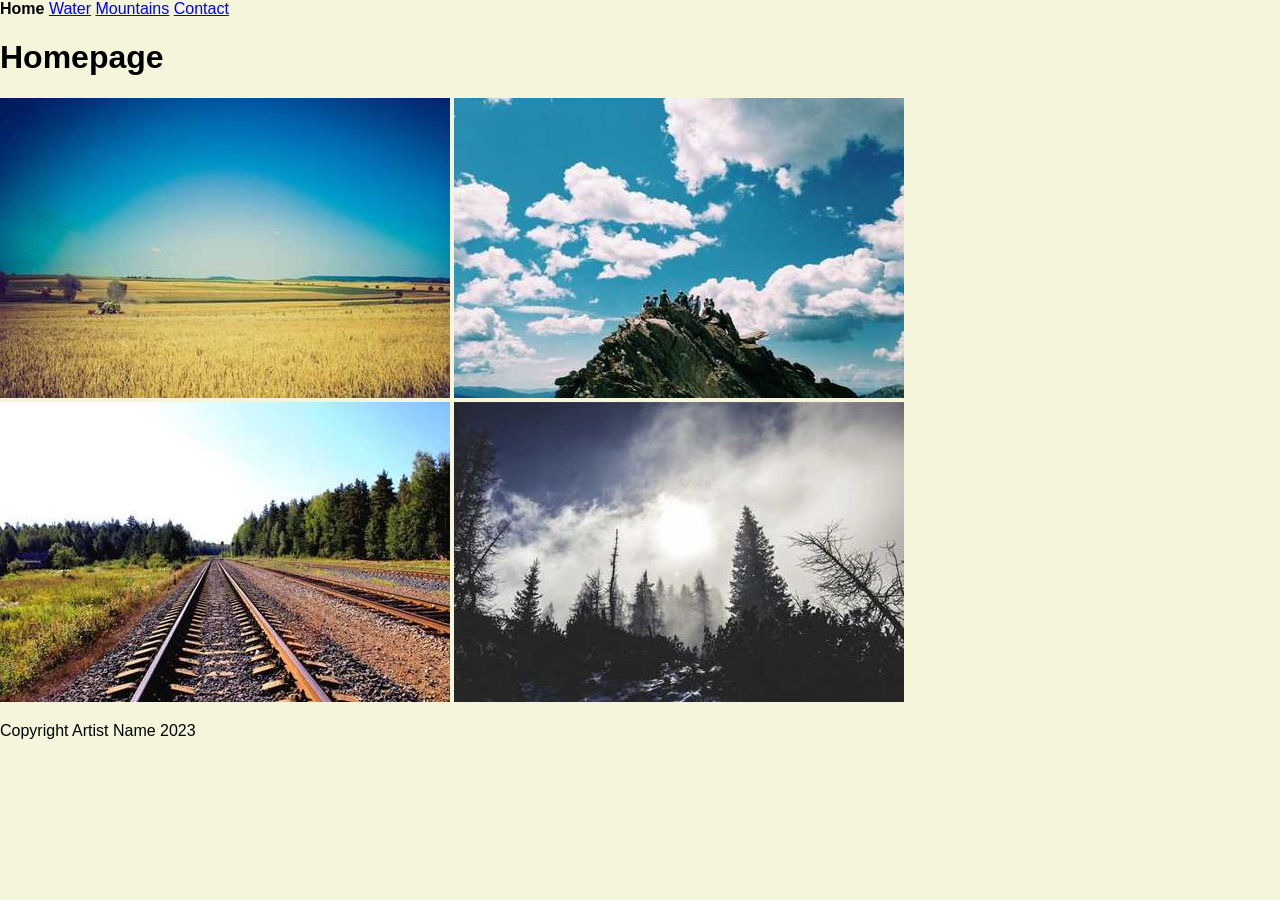
<file: lectures/lecture04/index.html>
<!DOCTYPE html>
<html lang="en">
    <head>
        <meta charset="utf-8">
        <title>Artist Portfolio Website</title>
        <!-- link to the main.css stylesheet -->
        <link rel="stylesheet" href="assets/styles/main.css">
    </head>
    <body>
        <header>
            <nav>
                <!-- Update the href paths so that they link to the corresponding html pages -->
                <strong>Home</strong>
                <a href="pages/gallery-water.html">Water</a>
                <a href="pages/gallery-mountains.html">Mountains</a>
                <a href="pages/contact.html">Contact</a>
            </nav>
        </header>
        <main>
            <h1>Homepage</h1>
            <!-- TODO: embed all of the images in the "landing-page" folder here. -->
            <img src="assets/images/landing-page/field.jpg" alt="Picture of the Field">
            <img src="assets/images/landing-page/sky.jpg" alt="Picture of the Sky">
            <img src="assets/images/landing-page/tracks.jpg" alt="Picture of Tracks">
            <img src="assets/images/landing-page/trees.jpg" alt="Picture of Trees">
        </main>
        <footer>
            <p>Copyright Artist Name 2023</p>
        </footer>
    </body>
</html>
</file>
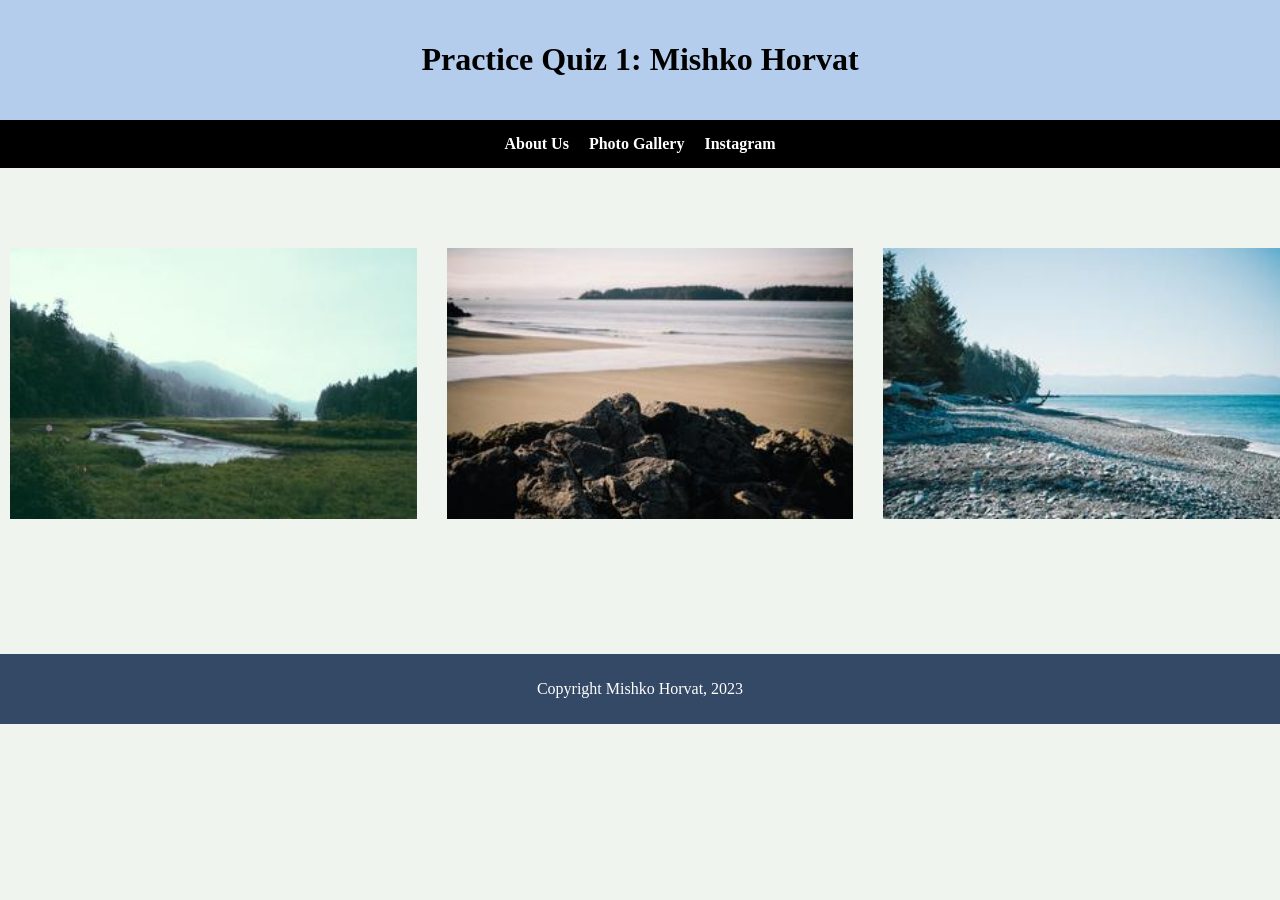
<file: quiz/practice-quiz01/index.html>
<!DOCTYPE html>
<html lang="en">
   <head>
        <title> Practice Quiz 1: Mishko Horvat</title>
        <link rel="stylesheet" href="styles.css">
   </head>
   <body>
        <header>
            <h1>Practice Quiz 1: Mishko Horvat</h1>
        </header>

        <nav>
            <a href="pages/about.html">About Us</a> &nbsp &nbsp
            <a href="pages/gallery.html">Photo Gallery</a> &nbsp &nbsp
            <a href="https://www.instagram.com/">Instagram</a>
        </nav>

        <main>
            <section class="photos">
                <img src="images/landscape1_300x200.jpg" alt="First picture of the Landscape">
                <img src="images/landscape2_300x200.jpg" alt="Second picture of the Landscape">
                <img src="images/landscape3_300x200.jpg" alt="Third picture of the Landscape">
            </section>
        </main>

        <footer>
            <p>Copyright Mishko Horvat, 2023</p>
        </footer>
   </body>
</html>
</file>
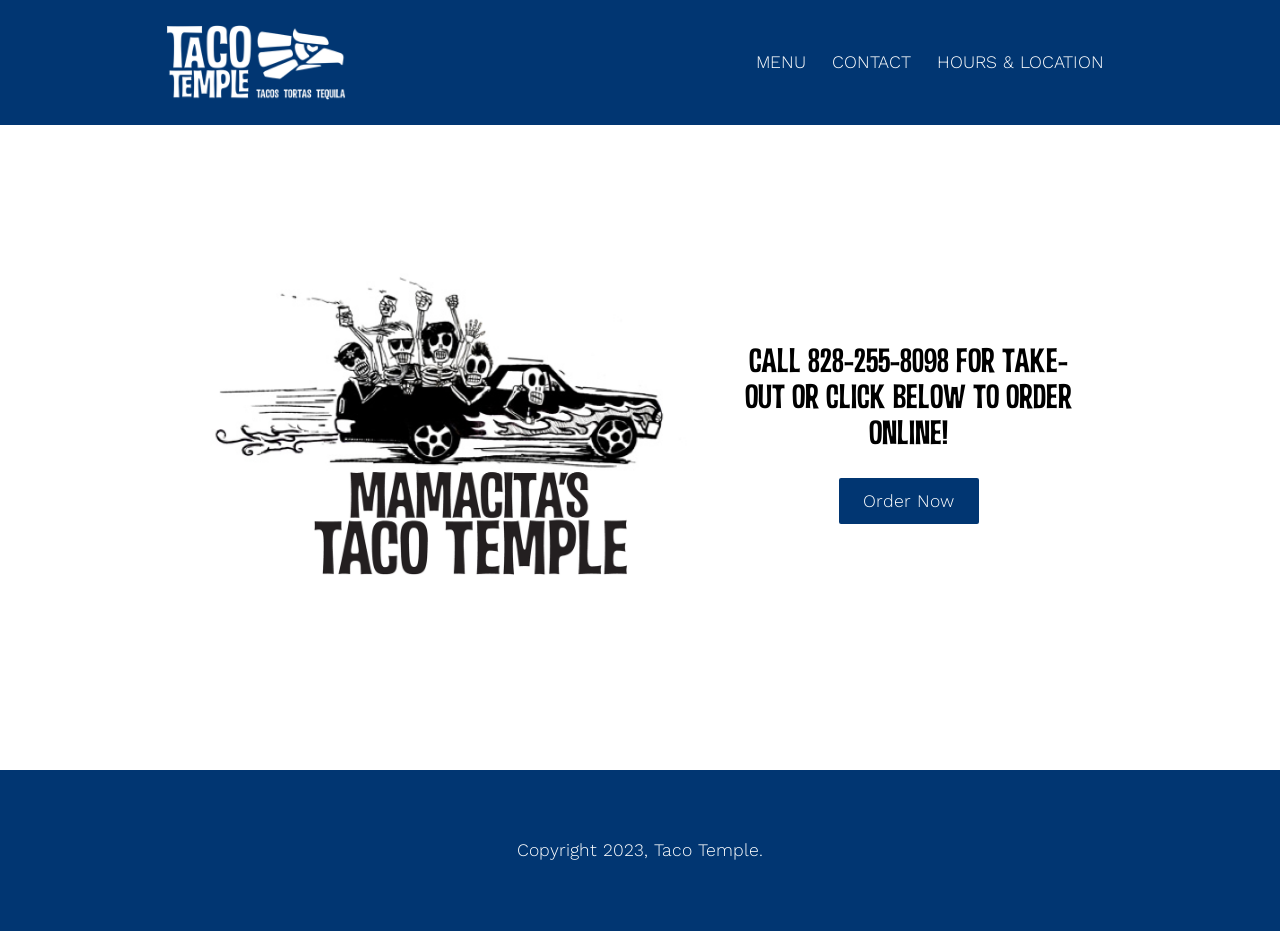
<file: quiz/quiz01/index.html>
<!DOCTYPE html>
<html lang="en">
<head>
    <meta charset="UTF-8">
    <meta http-equiv="X-UA-Compatible" content="IE=edge">
    <meta name="viewport" content="width=device-width, initial-scale=1.0">
    <title>Welcome to Taco Temple</title>
    <link rel="stylesheet" href="assets/css/styles.css">
</head>
<body>
    <header>
        <img src="assets/images/taco-temple-logo.webp" alt="Picture of Taco Temple Loco">

        <nav>
            <a href="site-pages/menu.html">Menu</a> 
            <a href="site-pages/contact.html">Contact </a>
            <a href="site-pages/location-hours.html">Hours & Location</a>
        </nav>
    </header>

    <main class = "landing">
        <img src="assets/images/landing-image.webp" alt="Picture of Landing">

        <section>
            <h1>
                Call 828-255-8098 for take-out or click below to order online!    
            </h1>

            <a href="https://www.mamacitastacotemple.com/s/order">Order Now</a>
        </section>

    </main>

    <footer>
        <p>
            Copyright 2023, Taco Temple.  
        </p>
    </footer>
</body>
</html>
</file>
<file: styles.css>
* {
    box-sizing: border-box;
  }

.header {
    text-align: center;
    background-color: #0D3155;
    border: 4px solid #5990ED;
    border-radius: 4px;
    color: #BECDE4;
    font-size: 20px;
    margin-bottom: 80px;

}

.image {
    background-size: cover;
    background-position: center center;
    width: 100vw;
    height: 100vh;
    min-height: 300px;

}

body {
    display: grid;
    justify-content: center;
}

.container {
    display: grid;
    grid-template-columns: 1fr 1fr;
    grid-template-rows: auto auto;
    width: 1000px;
    column-gap: 40px;
    row-gap: 40px;
    color: #BECDE4;
    justify-content: center;
    align-items: flex-start;
}

.item {
    padding: 8px;
    background-color: #0D3155;
    border: 4px solid #5990ED;
    border-radius: 4px;
    box-shadow: 0px 2px 6px rgba(0, 0, 0, 0.25);
}

.homework {
    display: grid;
    justify-content: center;
    align-items: flex-start;
    grid-row-start: 1;
    grid-column: 1/2;
    min-height: 400px;
    opacity: 0.2;
    transition: visibility 0s 2s, opacity 2s linear;
    color: #BECDE4;
}

.quizzes {
    display: grid;
    justify-content: center;
    align-items: flex-start;
    grid-row-start: 1;
    grid-column: 2/3;
    min-height: 400px;
    opacity: 0.2;
    transition: visibility 0s 2s, opacity 2s linear;
    color: #BECDE4;
}

.tutorials {
    display: grid;
    justify-content: center;
    align-items: flex-start;
    grid-row-start: 2;
    grid-column: 1/2;
    min-height: 400px;
    opacity: 0.2;
    transition: visibility 0s 2s, opacity 2s linear;
    color: #BECDE4;
}

.lectures {
    display: grid;
    justify-content: center;
    align-items: flex-start;
    grid-row-start: 2;
    grid-column: 2/3;
    min-height: 400px;  
    opacity: 0.2;
    transition: visibility 0s 2s, opacity 2s linear;
    color: #BECDE4;
}


/* .homework li {
    display: none;
}

.homework li:hover {
    display: block;
} */

/* a {
    flex: 1;
    background-color: #333;
    color: #fff;
    text-align: center;
    text-decoration: none;
    transition: all 0.5s ease-out;

}
  
a:hover,
a:focus {
    background-color: #fff;
    color: #333;
} */


.homework:hover {
    opacity: 1;
    transition: opacity 1s linear;
}

.quizzes:hover {
    opacity: 1;
    transition: opacity 1s linear;
}

.tutorials:hover {
    opacity: 1;
    transition: opacity 1s linear;
}

.lectures:hover {
    opacity: 1;
    transition: opacity 1s linear;
}

@media screen and (max-width: 800px) {

    body {
      background-image: url('images/yournamemobilescenary.png');

    }

    .container {
        grid-template-columns: 1fr;
        grid-template-rows: auto auto auto auto;
    }

    .item.homework {
        grid-row: 1/2;
        grid-column: 1/2;
    }

    .item.quizzes {
        grid-row: 2/3;
        grid-column: 1/2;
    }

    .item.tutorials {
        grid-row: 3/4;
        grid-column: 1/2;
    }

    .item.lectures {
        grid-row: 4/5;
        grid-column: 1/2;
    }
  
  }
</file>
<file: assignments/styles.css>
* {
    box-sizing: border-box;
  }

.header {
    text-align: center;
    background-color: #0D3155;
    border: 4px solid #5990ED;
    border-radius: 4px;
    color: #BECDE4;
    font-size: 20px;
    margin-bottom: 80px;

}

.image {
    background-size: cover;
    background-position: center center;
    width: 100vw;
    height: 100vh;
    min-height: 300px;

}

body {
    display: grid;
    justify-content: center;
}

.container {
    display: grid;
    grid-template-columns: 1fr 1fr;
    grid-template-rows: auto auto;
    width: 1000px;
    column-gap: 40px;
    row-gap: 40px;
    color: #BECDE4;
    justify-content: center;
    align-items: flex-start;
}

.item {
    padding: 8px;
    background-color: #0D3155;
    border: 4px solid #5990ED;
    border-radius: 4px;
    box-shadow: 0px 2px 6px rgba(0, 0, 0, 0.25);
}

.homework {
    display: grid;
    justify-content: center;
    align-items: flex-start;
    grid-row-start: 1;
    grid-column: 1/2;
    min-height: 400px;
    opacity: 0.2;
    transition: visibility 0s 2s, opacity 2s linear;
    color: #BECDE4;
}

.quizzes {
    display: grid;
    justify-content: center;
    align-items: flex-start;
    grid-row-start: 1;
    grid-column: 2/3;
    min-height: 400px;
    opacity: 0.2;
    transition: visibility 0s 2s, opacity 2s linear;
    color: #BECDE4;
}

.tutorials {
    display: grid;
    justify-content: center;
    align-items: flex-start;
    grid-row-start: 2;
    grid-column: 1/2;
    min-height: 400px;
    opacity: 0.2;
    transition: visibility 0s 2s, opacity 2s linear;
    color: #BECDE4;
}

.lectures {
    display: grid;
    justify-content: center;
    align-items: flex-start;
    grid-row-start: 2;
    grid-column: 2/3;
    min-height: 400px;  
    opacity: 0.2;
    transition: visibility 0s 2s, opacity 2s linear;
    color: #BECDE4;
}

.homework:hover {
    opacity: 1;
    transition: opacity 1s linear;
}

.quizzes:hover {
    opacity: 1;
    transition: opacity 1s linear;
}

.tutorials:hover {
    opacity: 1;
    transition: opacity 1s linear;
}

.lectures:hover {
    opacity: 1;
    transition: opacity 1s linear;
}

@media screen and (max-width: 800px) {

    body {
      background-image: url('images/yournamemobilescenary.png');

    }

    .container {
        grid-template-columns: 1fr;
        grid-template-rows: auto auto auto auto;
    }

    .item.homework {
        grid-row: 1/2;
        grid-column: 1/2;
    }

    .item.quizzes {
        grid-row: 2/3;
        grid-column: 1/2;
    }

    .item.tutorials {
        grid-row: 3/4;
        grid-column: 1/2;
    }

    .item.lectures {
        grid-row: 4/5;
        grid-column: 1/2;
    }
  
  }
</file>
<file: assignments/oldhomepage/styles.css>
/* You're welcome to change any of this! */
* {
    box-sizing: border-box;
}

body {
    margin: 0px;
    font-family: Arial, sans-serif;
}

p, a, li {
    line-height: 1.5em;
    font-size: 1.1em;
}

header {
    background-color: aquamarine;
    padding: 10px;
}

body {
    margin: 5px;
}
</file>
<file: background-media/01-images-mixed-sizes/styles.css>
/* Layout stuff (ignore) */
body {
    max-width: 1000px;
    margin: auto;
    font-family: Arial, Helvetica, sans-serif;
}

section {
    margin-bottom: 100px;
    padding: 20px;
}

.images {
    display: grid;
    grid-template-columns: repeat(3, 1fr);
    align-items: center;
    column-gap: 20px;
}



/* Option 1: regular image style */
img {
    width: 100%;
}


/* Option 2: Background image style */
.image {
    background-size: cover;
    background-position: center center;
    width: 100%;
    height: 200px;
    min-height: 300px;
    filter: blur(5px);
    /* https://www.w3schools.com/cssref/css3_pr_filter.asp */
    display: flex;
    justify-content: center;
    align-items: center;

}

.images p {
    color: white;
    font-weight: bold;
    font-size: 35px;
    text-shadow: 2px 2px black;

}

.img1 {
    background-image: url('images/img1.jpg');
}

.img2 {
    background-image: url('images/img2.jpg');
}

.img3 {
    background-image: url('images/img3.jpg');
}
</file>
<file: background-media/03-image-bg-parallax/style.css>
@import url(https://fonts.googleapis.com/css?family=Oswald:300,400,700);

body * {
    box-sizing: border-box;
}

body {
    margin: 0px;
}

p, h1, h2, h3, h4, h5 {
    margin-left: 15vw;
    margin-right: 15vw;
}

section.content {
    padding-top: 50px;
    padding-bottom: 50px;
}


/* Helpers */
.margin-top-10 {
    padding-top: 10px;
}

.margin-bot-10 {
    padding-bottom: 10px;
}

/* Typography */
h1, h2, h3 {
    font-family: "Oswald", sans-serif;
    font-size: 24px;
    font-weight: 400;
    text-transform: uppercase;
    color: black;
    padding: 0;
    margin: 0;
}

h2 {
    font-size: 70px;
    letter-spacing: 10px;
    text-align: center;
    color: white;
    z-index: 10;
    opacity: 0.8;
}

h3 {
    font-size: 14px;
    line-height: 0;
    letter-spacing: 8px;
}

p {
    font-family: "Source Sans Pro", sans-serif;
    font-weight: 400;
    font-size: 1.3em;
    line-height: 1.4em;
}

.first-character {
    font-weight: 400;
    float: left;
    font-size: 84px;
    line-height: 64px;
    padding-top: 4px;
    padding-right: 8px;
    padding-left: 3px;
    font-family: "Source Sans Pro", sans-serif;
}

.sc {
    color: #3b8595;
}

.ny {
    color: #3d3c3a;
}

.atw {
    color: #c48660;
}

/* Section - Title */

.title {
    background: white;
    padding: 60px;
    margin: 0 auto;
    text-align: center;
}

.title h1 {
    font-size: 35px;
    letter-spacing: 8px;
}

.parallax-one,
.parallax-two,
.parallax-three {
    padding: 300px 100px;
    width: 100%;
    background-attachment: fixed;
    background-size: cover;
    background-repeat: no-repeat;
    background-position: top center;
    /* filter: grayscale(100%); */
    /* https://www.w3schools.com/cssref/css3_pr_filter.asp */
}

.parallax-one {
    background-image: url(http://media.nj.com/southjerseyhssports/photo/girls-soccer-roundup-photo-lmn-3200-9037787jpg-a65fde8e9554fd62.jpg);
}

.parallax-two {
    background-image: url(http://static.wixstatic.com/media/847c88_c3ce55d312a42b0d1eaea5c9903d1a4f.jpg_1024);
}

.parallax-three {
    background-image: url(http://static.wixstatic.com/media/847c88_c3ce55d312a42b0d1eaea5c9903d1a4f.jpg_1024);
}
</file>
<file: background-media/05_audio_simple/styles.css>
body {
    height: 100%;
    margin: 0;
    font: 400 15px/1.8 "Lato", sans-serif;
    color: #777;
    display: flex;
    flex-direction: column;
    align-items: center;
    justify-content: center;
    min-height: 100vh;
}
  
.btn {
    width: 200px;
    font-size: 18px;
    padding: 10px;
    border: none;
    background: #000;
    color: #fff;
    cursor: pointer;
    margin: 5px;
}
  
.btn:hover {
    background: #ddd;
    color: black;
}
</file>
<file: background-media/06_audio_js/styles.css>
body {
    height: 100%;
    margin: 0;
    font: 400 15px/1.8 "Lato", sans-serif;
    color: #777;
    display: flex;
    flex-direction: column;
    align-items: center;
    justify-content: center;
    min-height: 100vh;
}
  
.btn {
    width: 200px;
    font-size: 18px;
    padding: 10px;
    border: none;
    background: #000;
    color: #fff;
    cursor: pointer;
    margin: 5px;
}
  
.btn:hover {
    background: #ddd;
    color: black;
}
</file>
<file: background-media/in-class-exercise/styles.css>
@import url(https://fonts.googleapis.com/css?family=Oswald:300,400,700);

body * {
    box-sizing: border-box;
}

body {
    margin: 0px;
    font-family: Arial, Helvetica, sans-serif;
}
h1, h2, h3 {
    margin: 0;
    text-shadow: -1px 1px 0 #000;
}

header {
    font-family: Oswald;
    background-color: black;
    padding-bottom: 20px;
    color: white;
    height: 50vh;
    display: flex;
    align-items: flex-end; /* vertical-align text on the bottom */
    justify-content: center; /* horizontal-align text in the center */
    
    
    background-image: url('solar-eclipse.jpg');
    background-repeat: no-repeat;
    background-size: cover;
    background-position-x: center;
    background-position-y: center;
}

section {
    padding: 50px 15vh;
}

#section2 {
    background-color: black;
    padding-left: 0px;

    background-image: url('solar-eclipse-multiples.jpg');
    background-repeat: no-repeat;
    background-position: center right;
    background-size: contain;
    background-attachment: fixed;
}

.text-container {
    background-color: rgba(255, 255, 255, 0.9);
    padding: 40px;
    margin: 40px;
    width: 50vw;
}

p {
    font-size: 1.2em;
    line-height: 1.7em;
}

footer {
    display: flex;
    background: #F0F0F0;
    height: 50vh;
    align-items: center;
    justify-content: center;
}

@media screen and (max-width: 800px) {
    .text-container {
        background-color: rgba(255, 255, 255, 0.95);
        width: calc(100vw - 100px);
    }
}
</file>
<file: lectures/lecture04/assets/styles/main.css>
body {
    margin: 0;
    font-family: Arial, Helvetica, sans-serif;
    background-color: beige;
}
</file>
<file: quiz/practice-quiz01/styles.css>
html,body { /*Can be added if experiencing margin errors*/
    width: 100%;
    height: 100%;
    margin: 0px;
    padding: 0px;
    overflow-x: hidden; 
}

body {
    background-color: #f0f4ef;
}

header {
    background-color: #b4cded;
    text-align: center; /*What does it mean align horizontall and vertically?*/
    font-family: Impact; /*Do we use all the other defaults with this font? Or just use this font in the first arguement*/
    padding: 20px;
}

nav {
    background-color: black;
    margin: auto;
    text-align: center;
    padding: 15px;
}

nav > a {
    color: white;
    text-decoration: none; /*Removes hyperlink underline*/
    font-weight: bold; /*Makes text bold*/
}

footer {
    text-align: center;
    background-color: #344966;
    color: white;
    padding: 10px;
    margin-top: 135px;
}

.photos {
    display: grid;
    grid-template-columns: repeat(3, 1fr);
    row-gap: 30px;
    column-gap: 30px;
    padding-top: 80px;
}

.photos img {
    padding-right: 10px;
    padding-left: 10px;
    width: 100%; /*Ask what the 100% does, is it 100% of the screen?*/
}
</file>
<file: quiz/quiz01/assets/css/styles.css>
@import url('https://fonts.googleapis.com/css2?family=Work+Sans:ital,wght@0,100;0,200;0,300;0,400;0,500;0,600;0,700;0,800;0,900;1,100;1,200;1,300;1,400;1,500;1,600;1,700;1,800;1,900&display=swap');

@font-face {
    font-family: "Malamondo"; 
    src: url("../fonts/Malamondo.otf") format("opentype"); 
}

@font-face {
    font-family: "Malamondo-Alt"; 
    src: url('../fonts/MalamondoW01-Alt.woff2') format('woff2'),
         url('../fonts/MalamondoW01-Alt.woff') format('woff'),
         url("../fonts/MalamondoW01-Alt.ttf") format("truetype"); 
}

body {
    color: white;
    margin: 0;
    background-color: #013672;
    font-family: 'Work Sans', sans-serif;
    font-size: 1.1em;
    font-weight: 300;
    line-height: 1.5em;
}


/****************************/
/* Student Style Rules Here */
/****************************/
header {
    padding: 25px 13vw;
    display: flex;
    align-items: center;
    justify-content: space-between;
}

header > img {
    width: 180px;
}

header > a > img {
    width: 180px;
}

main {
    padding: 100px 25vw 50px 25vw;
    min-height: 55vh;
}

nav > a {
    color: white;
    text-decoration: none;
    margin: 10px;
    text-transform: uppercase;  
}

.landing {
    background: white;
    padding: 50px 15vw 100px 15vw;
    display: grid;
    grid-template-columns: 60% 40%;
    align-items: center;
    justify-content: center;
    
}

.landing > img {
    width: 100%;
}

h1, h2 {
    font-family: Malamondo;
    font-weight: 400;
    text-transform: uppercase;
    text-align: center;
}

.landing > section > h1 {
    color: black;
    line-height: 1.2em;
    font-size: 1.7em;
    font-family: Malamondo-Alt;
}

.landing > section > a {
    text-align: center;
    background-color: #013672;
    color: white;
    border: solid 2px white;
    padding: 10px 20px;
    font-weight: 300;
    margin: auto;
    display: block;
    width: 100px;
    border-radius: 4px;
    text-decoration: none;
}

footer {
    padding: 50px;
    text-align: center;
}

ul {
    margin-bottom: 50px;
}

h2 {
    text-align: left;
}

.location-hours {
    margin-top: 50px;
}

.location-hours p {
    margin: 0;
}

form {
    margin: 0 auto;
    width: 600px;
    padding: 20px;
    border-radius: 4px;
}


form label {
    display: inline-block;
    width: 75px;
    padding: 10px 0px 5px 0;
    margin-top: 10px;
}

form input, form textarea {
    width: 550px;
    padding: 10px;
    border-radius: 4px;
    background: #FFF;
    border: solid 1px #CCC;
    padding-bottom: 20px;
    font-size: 1.2em;
    margin-bottom: 10px;
}

form button {
    border: solid 2px #fff;
    padding: 10px 20px;
    text-transform: none;
    background: #013672;
    color: white;
    font-family: 'Work Sans', sans-serif;
    font-weight: 300;
    font-size: 1.1em;
}
</file>
